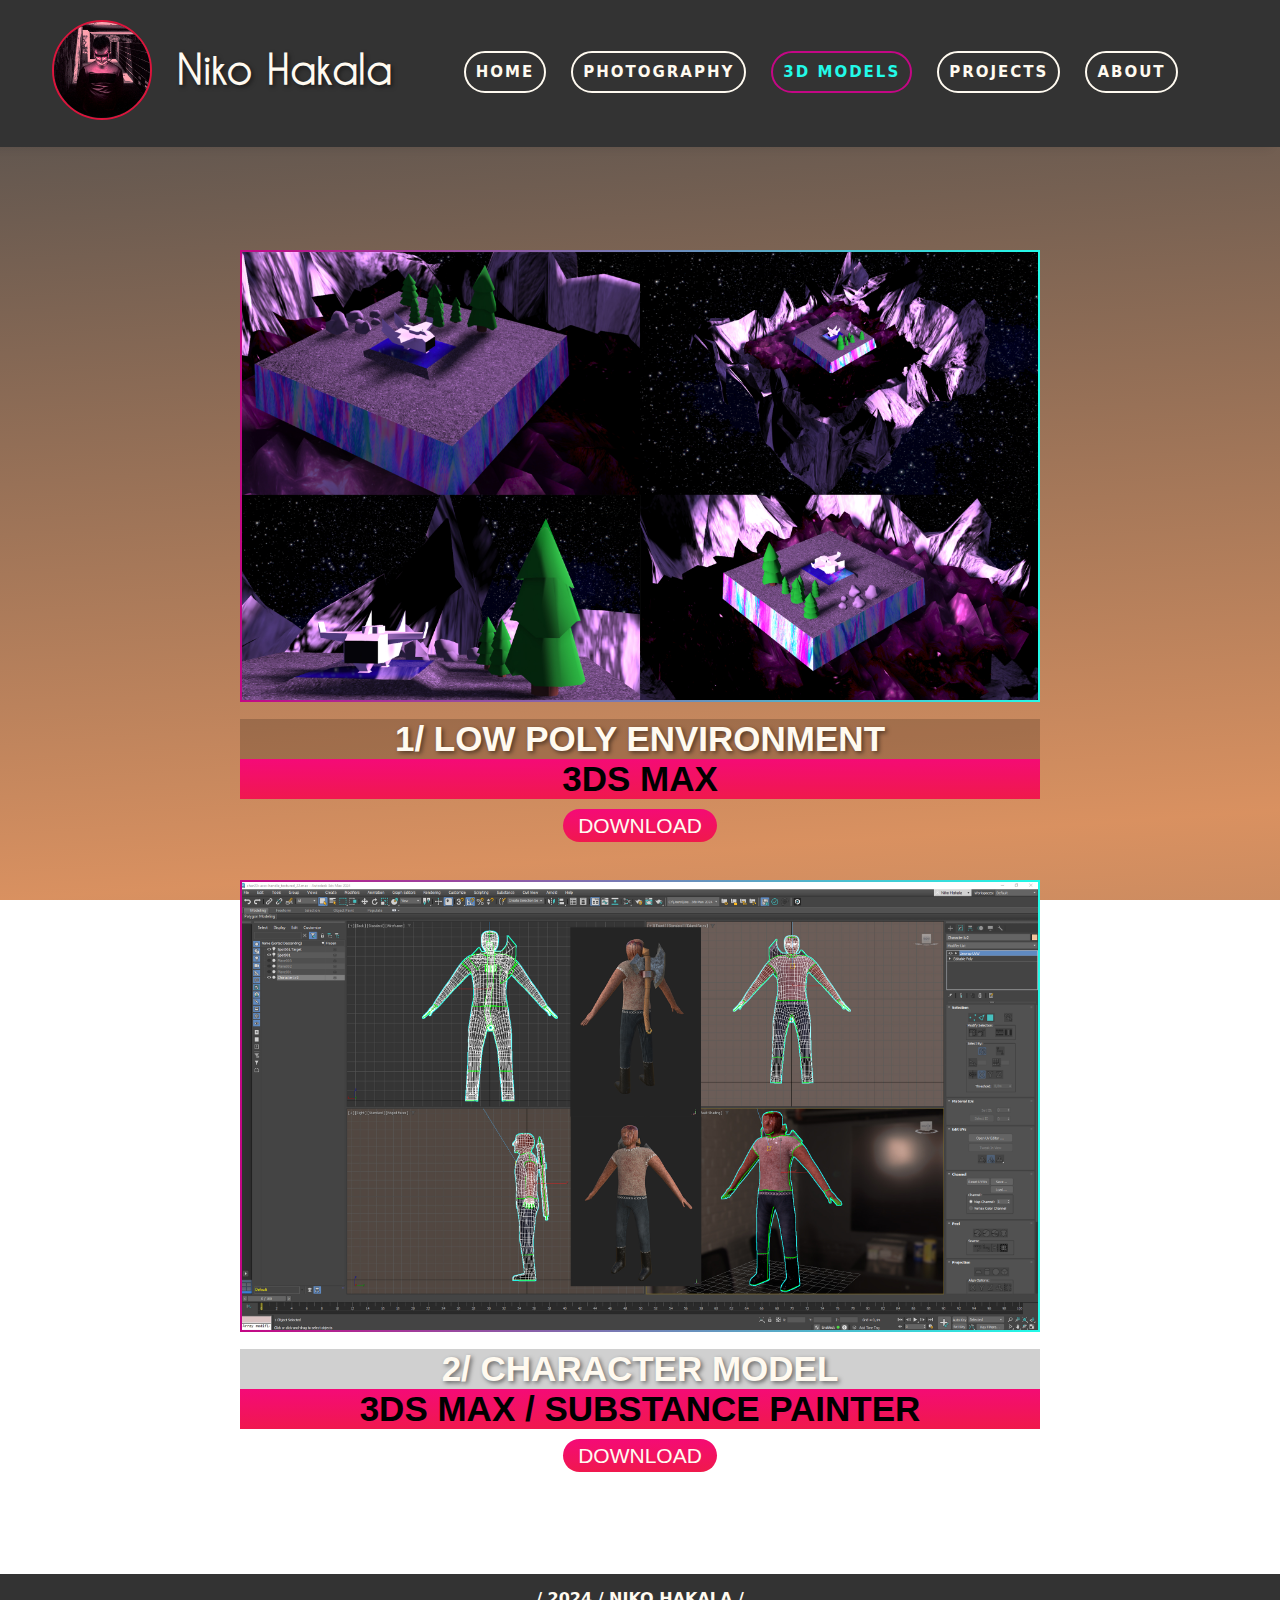
<file: 3d models/index.html>
<!DOCTYPE html>
<html lang="en">
  <head>

    <title>3DModels</title>
    <meta charset="utf-8">
    <meta name="description" content="3d models page">
    <meta name="author" content="Niko Hakala">
    <meta name="viewport" content="width=device-width, initial-scale=1.0">
    <meta name="keywords" content="HTML,CSS,Portfolio,Niko Hakala">
    <link rel="stylesheet" href="CSS/styles.css">

  </head>
    
  <body>

      <header>
        <nav>
          <div class="logo-text">
            <a href="#" onclick="openImage(this)">
              <img src="../img/logo.jpg" alt="avatar image" class="logo">
            </a>
              <p class="menutext2">Niko Hakala</p>
              <p class="menutext3">Niko H.</p>
          </div>
          <p class="menutext">Niko Hakala</p>
          <ul class="sidebar">
            <li onclick=hideSidebar()><a href="#"><svg xmlns="http://www.w3.org/2000/svg" 
              height="20" viewBox="0 -960 960 960" width="20">
              <path d="m256-200-56-56 224-224-224-224 56-56 224 224 224-224 56 56-224 224 224 224-56 56-224-224-224 224Z"fill="#23fae8"/>
            </svg></a></li>
            <li><a href="../index.html">HOME</a></li>
            <li><a href="../photography/index.html">PHOTOGRAPHY</a></li>
            <li><a href="#" class="active">3D MODELS</a></li>
            <li><a href="../projects/index.html">PROJECTS</a></li>
            <li><a href="../about/index.html">ABOUT</a></li>
            <div class="glitch-container">
              <img class="sidebaravatar" src="../img/logo.jpg" onclick="openImage(this)" alt="avatar image">
            </div>
          </ul>
          <ul>
            <li class="hideOnMobile"><a href="../index.html">HOME</a></li>
            <li class="hideOnMobile"><a href="../photography/index.html">PHOTOGRAPHY</a></li>
            <li class="hideOnMobile"><a href="#" class="active">3D MODELS</a></li>
            <li class="hideOnMobile"><a href="../projects/index.html">PROJECTS</a></li>
            <li class="hideOnMobile"><a href="../about/index.html">ABOUT</a></li>
            <li class="menubutton" onclick=showSidebar()><a href="#">
              <svg xmlns="http://www.w3.org/2000/svg" height="30" viewBox="0 -1200 960 960" width="30" class="move">
              <path d="M120-240v-80h720v80H120Zm0-200v-80h720v80H120Zm0-200v-80h720v80H120Z"fill="#23fae8"/></svg></a></li>
          </ul>
        </nav>
      </header>

    <div class="main">
      
      <div class="container1">
        <div class="item1">
          <img class="img" src="../img/3dmodelsimg/first 3ds max modeling test.jpg" onclick="openImage(this)" alt="low poly environment image"></img>
          <h1>1/ low poly environment</h1>
          <p class="teksti1">3ds max</p>
          <a class="download" href="#">DOWNLOAD</a>
        </div>
        
        <div class="item2">
          <img class="img" src="../img/3dmodelsimg/first 3ds max character.jpg" onclick="openImage(this)" alt="character model image"></img>
          <h1>2/ character model</h1>
          <p class="teksti1">3ds max / substance painter</p>
          <a class="download" href="#">DOWNLOAD</a>
        </div>
      </div>
      
    </div>

    <footer>
      <div class="footer-content">
        <p>/ 2024 / Niko Hakala /</p>
      </div>
    </footer>

    <script>
      
      function showSidebar() {
        const sidebar = document.querySelector('.sidebar');
        const menuButton = document.querySelector('.menubutton');
    
        sidebar.style.display = 'flex';
        setTimeout(() => {
          sidebar.classList.add('sidebar-visible');
        }, 50);
        menuButton.style.display = 'none';
      }
    
      function hideSidebar() {
        const sidebar = document.querySelector('.sidebar');
        const menuButton = document.querySelector('.menubutton');
    
        sidebar.classList.remove('sidebar-visible');
        setTimeout(() => {
          sidebar.style.display = 'none';
        }, 300);
    
        if (window.innerWidth <= 1150) {
          menuButton.style.display = 'block';
        }
      }
    
      function toggleMenuButton() {
        const sidebar = document.querySelector('.sidebar');
        const menuButton = document.querySelector('.menubutton');
    
        if (sidebar.classList.contains('sidebar-visible')) {
          hideSidebar();
        } else {
          showSidebar();
        }
      }
    
      function handleResize() {
        const menuButton = document.querySelector('.menubutton');
        const sidebar = document.querySelector('.sidebar');
    
        if (window.innerWidth > 1150 && sidebar.style.display === 'none') {
          menuButton.style.display = 'none';
        } else if (window.innerWidth <= 1150 && sidebar.style.display === 'none') {
          menuButton.style.display = 'block';
        }
    
        if (window.innerWidth > 1150 && sidebar.style.display === 'flex') {
          hideSidebar();
          menuButton.style.display = 'none';
        }
      }
    
      window.addEventListener('resize', handleResize);
      handleResize();

      function openImage(img) {
        img.classList.add('pop');
        setTimeout(function() {
          img.classList.remove('pop');
        }, 1000);
      }

    </script>
    
  </body>

</html>
</file>
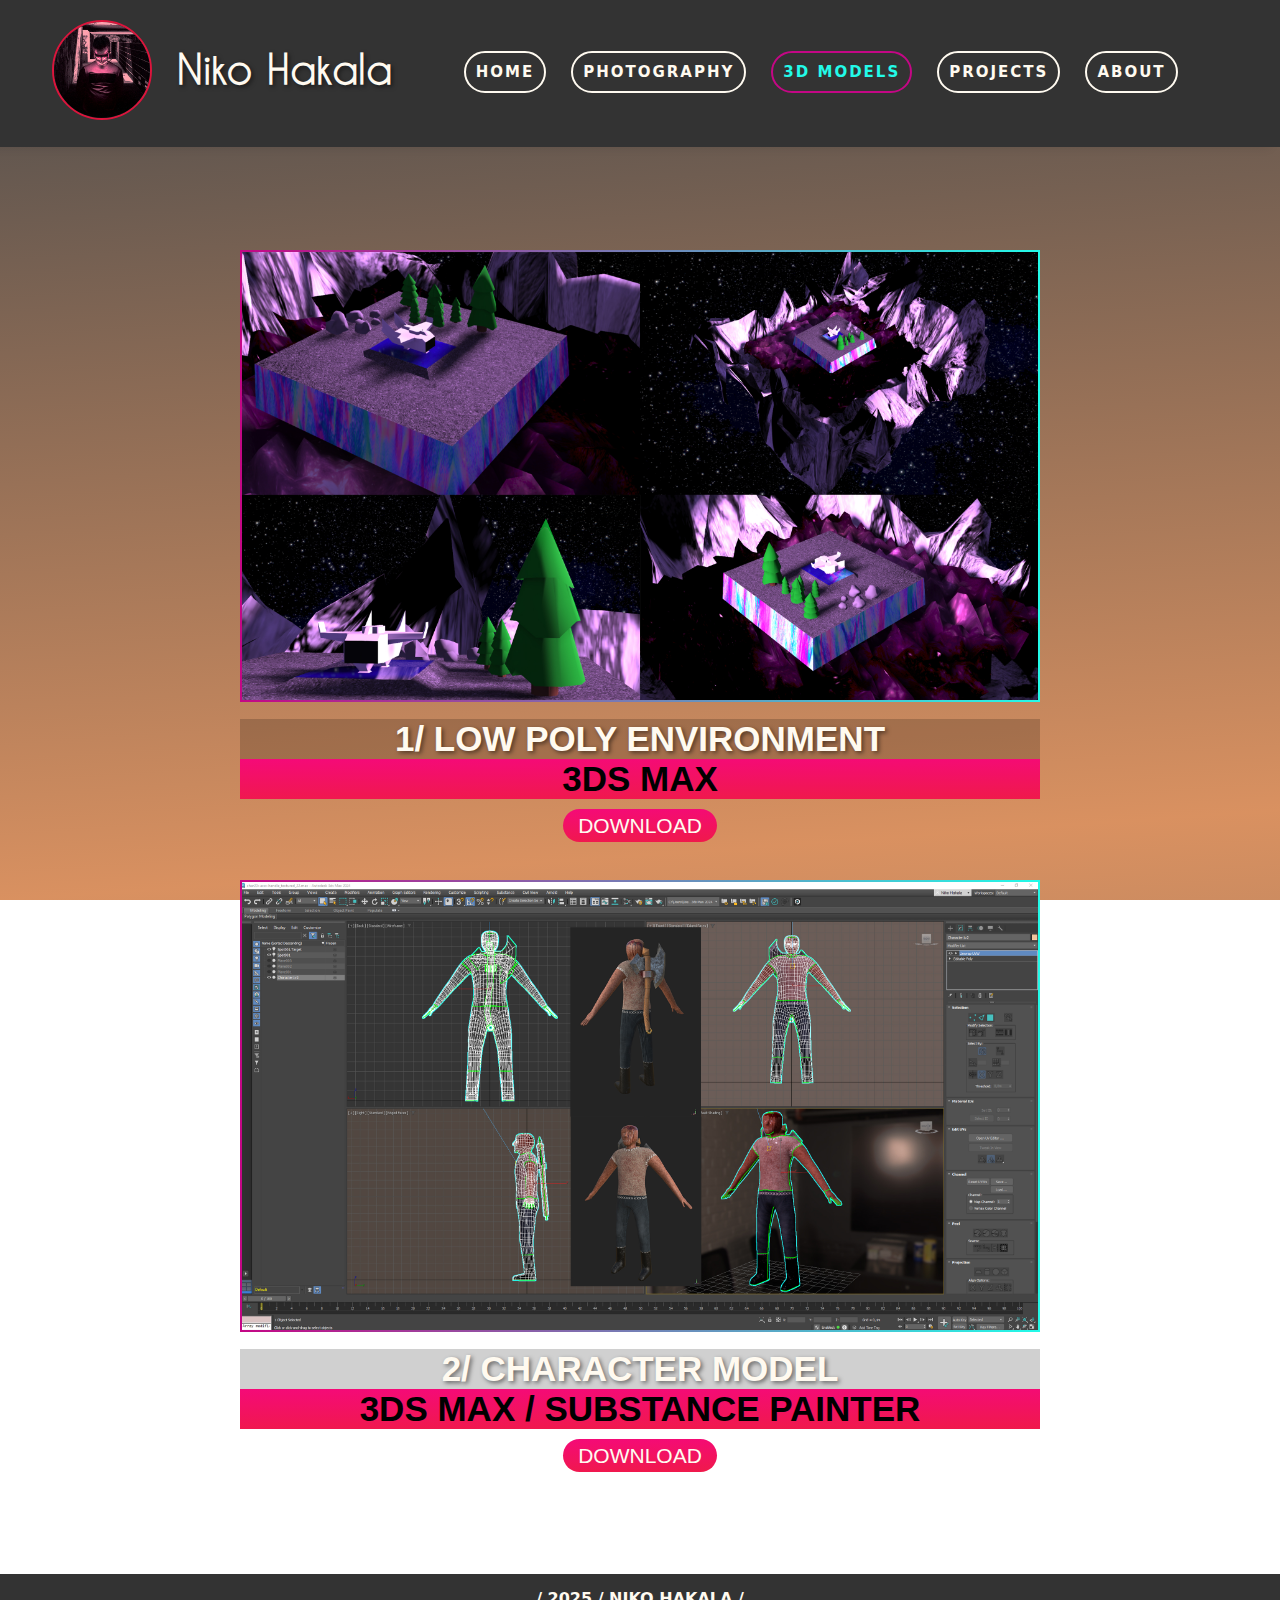
<file: 3dmodels/index.html>
<!DOCTYPE html>
<html lang="en">
  <head>

    <title>3DModels</title>
    <meta charset="utf-8">
    <meta name="description" content="3D Models Page">
    <meta name="author" content="Niko Hakala">
    <meta name="viewport" content="width=device-width, initial-scale=1.0">
    <meta name="keywords" content="HTML,CSS,Portfolio,Niko Hakala">
    <link rel="stylesheet" href="CSS/styles.css">

    <link rel="apple-touch-icon" sizes="180x180" href="../img/ico/apple-touch-icon.png">
    <link rel="icon" type="image/png" sizes="32x32" href="../img/ico/favicon-32x32.png">
    <link rel="icon" type="image/png" sizes="16x16" href="../img/ico/favicon-16x16.png">
    <link rel="manifest" href="../img/ico/site.webmanifest">

  </head>

  <body>

      <header>
        <nav>
          <div class="logo-text">
            <a href="#" onclick="openImage(this)">
              <img src="../img/logo.jpg" alt="avatar image" class="logo">
            </a>
              <p class="menutext2">Niko Hakala</p>
              <p class="menutext3">Niko H.</p>
          </div>
          <p class="menutext">Niko Hakala</p>
          <ul class="sidebar">
            <li onclick=hideSidebar()><a href="#"><svg xmlns="http://www.w3.org/2000/svg" 
              height="20" viewBox="0 -960 960 960" width="20">
              <path d="m256-200-56-56 224-224-224-224 56-56 224 224 224-224 56 56-224 224 224 224-56 56-224-224-224 224Z"fill="#23fae8"/>
            </svg></a></li>
            <li><a href="../index.html">HOME</a></li>
            <li><a href="../photography/index.html">PHOTOGRAPHY</a></li>
            <li><a href="#" class="active">3D MODELS</a></li>
            <li><a href="../projects/index.html">PROJECTS</a></li>
            <li><a href="../about/index.html">ABOUT</a></li>
            <div class="glitch-container">
              <img class="sidebaravatar" src="../img/logo.jpg" onclick="openImage(this)" alt="avatar image">
            </div>
          </ul>
          <ul>
            <li class="hideOnMobile"><a href="../index.html">HOME</a></li>
            <li class="hideOnMobile"><a href="../photography/index.html">PHOTOGRAPHY</a></li>
            <li class="hideOnMobile"><a href="#" class="active">3D MODELS</a></li>
            <li class="hideOnMobile"><a href="../projects/index.html">PROJECTS</a></li>
            <li class="hideOnMobile"><a href="../about/index.html">ABOUT</a></li>
            <li class="menubutton" onclick=showSidebar()><a href="#">
              <svg xmlns="http://www.w3.org/2000/svg" height="30" viewBox="0 -1200 960 960" width="30" class="move">
              <path d="M120-240v-80h720v80H120Zm0-200v-80h720v80H120Zm0-200v-80h720v80H120Z"fill="#23fae8"/></svg></a></li>
          </ul>
        </nav>
      </header>

    <div class="main">
      
      <div class="container1">
        <div class="item1">
          <img class="img" src="../img/3dmodelsimg/first 3ds max modeling test.jpg" alt="low poly environment image"></img>
          <h1>1/ low poly environment</h1>
          <p class="teksti1">3ds max</p>
          <a class="download" href="#">DOWNLOAD</a>
        </div>
        
        <div class="item2">
          <img class="img" src="../img/3dmodelsimg/first 3ds max character.jpg" alt="character model image"></img>
          <h1>2/ character model</h1>
          <p class="teksti1">3ds max / substance painter</p>
          <a class="download" href="#">DOWNLOAD</a>
        </div>
      </div>
      
    </div>

    <footer>
      <div class="footer-content">
        <p>/ 2025 / Niko Hakala /</p>
      </div>
    </footer>

    <script>
      
      function showSidebar() {
        const sidebar = document.querySelector('.sidebar');
        const menuButton = document.querySelector('.menubutton');
    
        sidebar.style.display = 'flex';
        setTimeout(() => {
          sidebar.classList.add('sidebar-visible');
        }, 50);
        menuButton.style.display = 'none';
      }
    
      function hideSidebar() {
        const sidebar = document.querySelector('.sidebar');
        const menuButton = document.querySelector('.menubutton');
    
        sidebar.classList.remove('sidebar-visible');
        setTimeout(() => {
          sidebar.style.display = 'none';
        }, 300);
    
        if (window.innerWidth <= 1150) {
          menuButton.style.display = 'block';
        }
      }
    
      function toggleMenuButton() {
        const sidebar = document.querySelector('.sidebar');
        const menuButton = document.querySelector('.menubutton');
    
        if (sidebar.classList.contains('sidebar-visible')) {
          hideSidebar();
        } else {
          showSidebar();
        }
      }
    
      function handleResize() {
        const menuButton = document.querySelector('.menubutton');
        const sidebar = document.querySelector('.sidebar');
    
        if (window.innerWidth > 1150 && sidebar.style.display === 'none') {
          menuButton.style.display = 'none';
        } else if (window.innerWidth <= 1150 && sidebar.style.display === 'none') {
          menuButton.style.display = 'block';
        }
    
        if (window.innerWidth > 1150 && sidebar.style.display === 'flex') {
          hideSidebar();
          menuButton.style.display = 'none';
        }
      }
    
      window.addEventListener('resize', handleResize);
      handleResize();

      function openImage(img) {
        img.classList.add('pop');
        setTimeout(function() {
          img.classList.remove('pop');
        }, 1000);
      }

      if (location.pathname.endsWith('index.html')) {
      var newPath = location.pathname.replace('index.html', '');
      window.history.replaceState({}, document.title, newPath);
      }

    </script>
    
  </body>

</html>
</file>
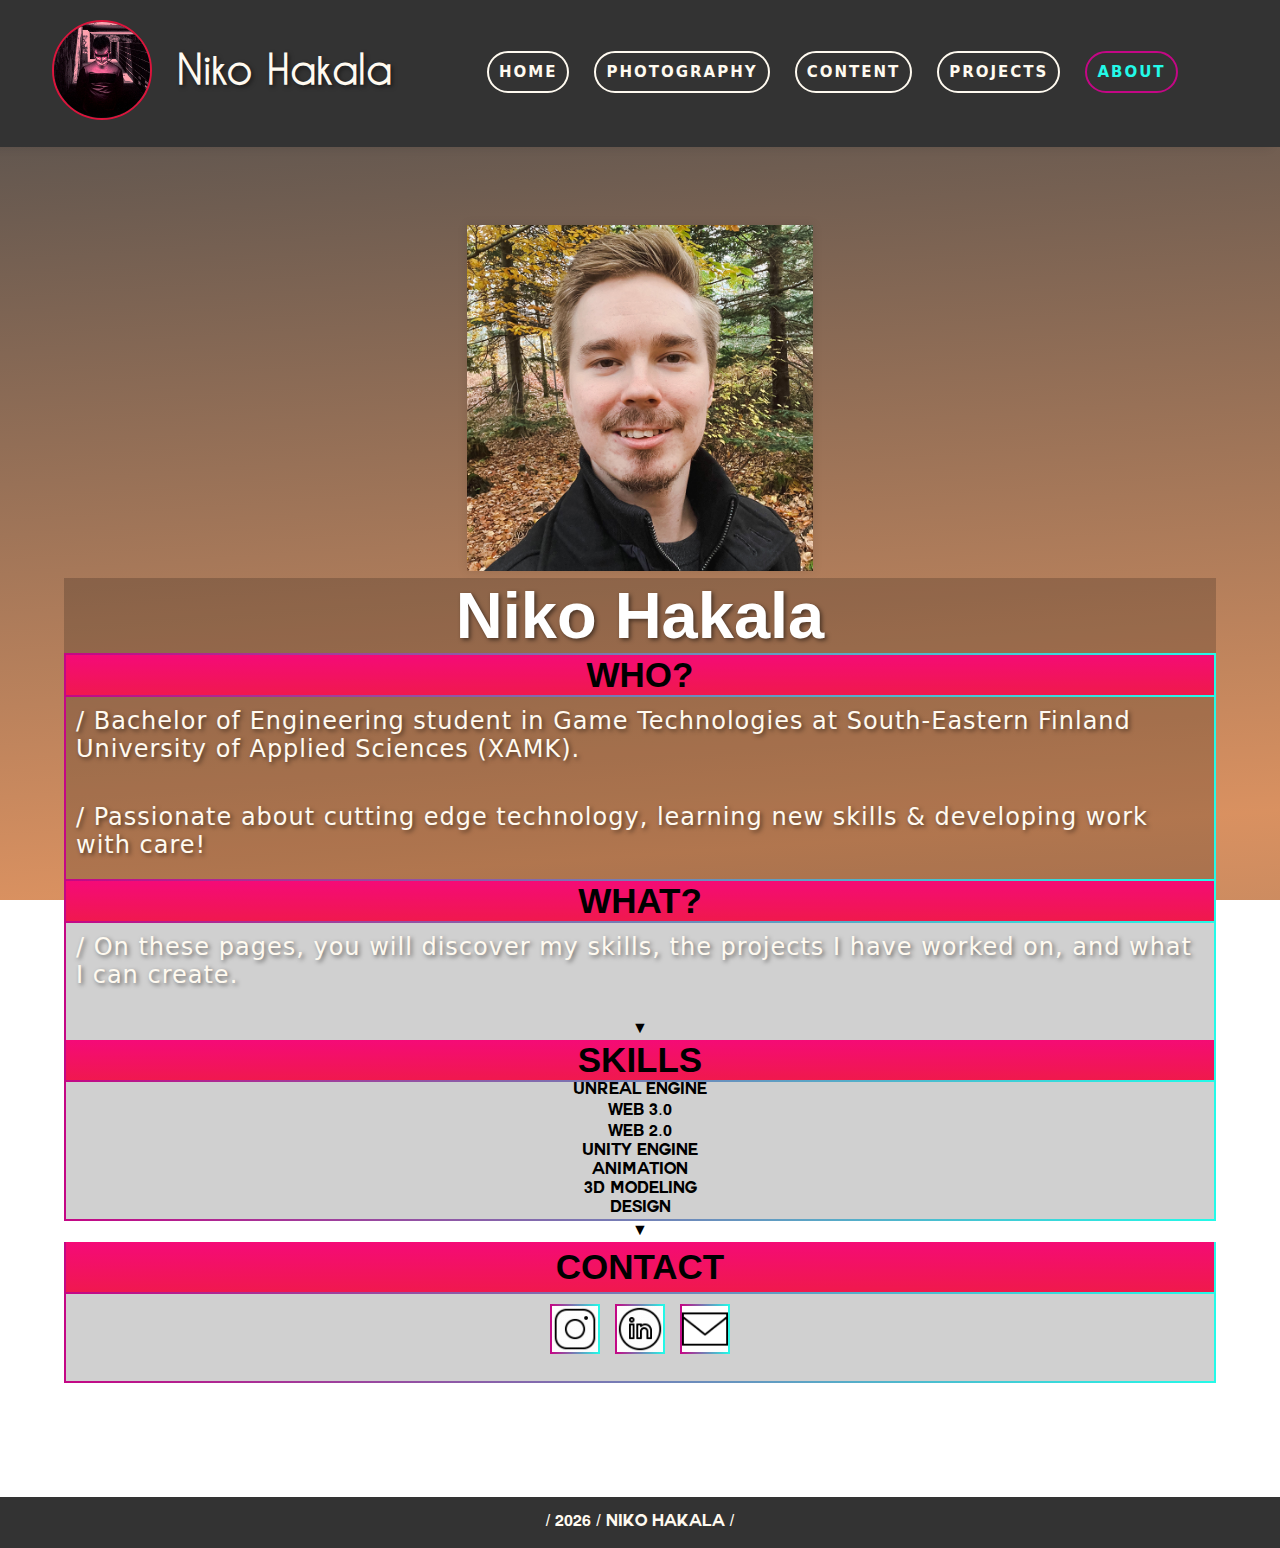
<file: about/index.html>
<!DOCTYPE html>
<html lang="en">
  <head>
    <title>About</title>
    <meta charset="utf-8">
    <meta name="description" content="About Page">
    <meta name="author" content="Niko Hakala">
    <meta name="viewport" content="width=device-width, initial-scale=1.0">
    <meta name="keywords" content="HTML,CSS,Portfolio,Niko Hakala">
    <link rel="stylesheet" href="CSS/styles.css">

    <link rel="apple-touch-icon" sizes="180x180" href="../img/ico/apple-touch-icon.png">
    <link rel="icon" type="image/png" sizes="32x32" href="../img/ico/favicon-32x32.png">
    <link rel="icon" type="image/png" sizes="16x16" href="../img/ico/favicon-16x16.png">
    <link rel="manifest" href="../img/ico/site.webmanifest">
  </head>

  <body>
    <header>
      <nav>
        <div class="logo-text">
          <a href="#" onclick="openImage(this)">
            <img src="../img/logo.jpg" alt="avatar image" class="logo">
          </a>
          <p class="menutext2">Niko Hakala</p>
          <p class="menutext3">Niko H.</p>
        </div>
        <p class="menutext">Niko Hakala</p>
        <ul class="sidebar">
          <li onclick=hideSidebar()>
            <a href="#">
              <svg xmlns="http://www.w3.org/2000/svg" height="20" viewBox="0 -960 960 960" width="20">
                <path d="m256-200-56-56 224-224-224-224 56-56 224 224 224-224 56 56-224 224 224 224-56 56-224-224-224 224Z" fill="#23fae8" />
              </svg>
            </a>
          </li>
          <li><a href="../index.html">HOME</a></li>
          <li><a href="../photography/index.html">PHOTOGRAPHY</a></li>
          <li><a href="../content/index.html">CONTENT</a></li>
          <li><a href="../projects/index.html">PROJECTS</a></li>
          <li><a href="#" class="active">ABOUT</a></li>
          <div class="glitch-container">
            <img class="sidebaravatar" src="../img/logo.jpg" onclick="openImage(this)" alt="avatar image">
          </div>
        </ul>
        <ul>
          <li class="hideOnMobile"><a href="../index.html">HOME</a></li>
          <li class="hideOnMobile"><a href="../photography/index.html">PHOTOGRAPHY</a></li>
          <li class="hideOnMobile"><a href="../content/index.html">CONTENT</a></li>
          <li class="hideOnMobile"><a href="../projects/index.html">PROJECTS</a></li>
          <li class="hideOnMobile"><a href="#" class="active">ABOUT</a></li>
          <li class="menubutton" onclick=showSidebar()>
            <a href="#">
              <svg xmlns="http://www.w3.org/2000/svg" height="30" viewBox="0 -1200 960 960" width="30" class="move">
                <path d="M120-240v-80h720v80H120Zm0-200v-80h720v80H120Zm0-200v-80h720v80H120Z" fill="#23fae8" />
              </svg>
            </a>
          </li>
        </ul>
      </nav>
    </header>

    <div class="main">
      <div class="container1">
        <img class="profilepic" id="norightclick" src="../img/xmprfl.jpg" alt="profile image">
        <h2>Niko Hakala</h2>
        <!--<h3>XXX-XXX-XXX</h3>-->
        <div class="tekstialue">
          <div class="whowhat">
            <h1>Who?</h1>
            <p class="osio1">
              / Bachelor of Engineering student in Game Technologies at South-Eastern Finland University of Applied Sciences (XAMK).
            </p>
            <p class="osio2">
              / Passionate about cutting edge technology, learning new skills & developing work with care!
            </p>
            <h1 class="what">What?</h1>
            <p class="osio3">
              / On these pages, you will discover my skills, the projects I have worked on, and what I can create.
            </p>

          </div>

            <div class="down-wrapper2">
              <span class="DOWN-STACKED2">
                <span class="v1">▼</span><br>
              </span>
            </div>

          <div class="skills-container" id="skillsContainer">
            <div class="skillstitle">
              <h1 class="skills" id="skills">Skills</h1>
            </div>
            <div class="skillbararea">
              <div class="skill">
                <div class="skill-name">UNREAL ENGINE</div>
                <div class="skill-bar" style="--percent: 90%;"></div>
              </div>
              <div class="skill">
                <div class="skill-name">WEB 3.0</div>
                <div class="skill-bar" style="--percent: 65%;"></div>
              </div>
              <div class="skill">
                <div class="skill-name">WEB 2.0</div>
                <div class="skill-bar" style="--percent: 65%;"></div>
              </div>
              <div class="skill">
                <div class="skill-name">UNITY ENGINE</div>
                <div class="skill-bar" style="--percent: 70%;"></div>
              </div>
              <div class="skill">
                <div class="skill-name">ANIMATION</div>
                <div class="skill-bar" style="--percent: 65%;"></div>
              </div>
              <div class="skill">
                <div class="skill-name">3D MODELING</div>
                <div class="skill-bar" style="--percent: 55%;"></div>
              </div>
              <div class="skill">
                <div class="skill-name">DESIGN</div>
                <div class="skill-bar" style="--percent: 70%;" id="skillbottom"></div>
              </div>
              <div class="skill">
                <div class="skill-name-end"></div>
              </div>
            </div>
          </div>
        </div>

        <div class="down-wrapper2">
              <span class="DOWN-STACKED2">
                <span class="v1">▼</span><br>
              </span>
        </div>

        <div class="contact2">
          <div class="contact">
            <a class="contactlink">Contact</a>
          </div>

          <div class="contact-info">
            <a href="https://www.instagram.com/nnikozz/">
              <img class="lilogo" src="../img/icons8-instagram.gif" alt="instagram">
            </a>
            <a href="https://www.linkedin.com/in/nnikozz/">
              <img class="lilogo" src="../img/icons8-linkedin-logo.gif" alt="linkedin">
            </a>
            <a href="mailto:fniha015@edu.xamk.fi">
              <img class="lilogo" src="../img/icons8-email.gif" alt="email">
            </a>
          </div>
        </div>
      </div>
    </div>

    <footer class="site-footer">
      <span class="footer-text">/ 2026 / Niko Hakala /</span>
    </footer>

    <script>
      
      function showSidebar() {
        const sidebar = document.querySelector('.sidebar');
        const menuButton = document.querySelector('.menubutton');
    
        sidebar.style.display = 'flex';
        setTimeout(() => {
          sidebar.classList.add('sidebar-visible');
        }, 50);
        menuButton.style.display = 'none';
      }
    
      function hideSidebar() {
        const sidebar = document.querySelector('.sidebar');
        const menuButton = document.querySelector('.menubutton');
    
        sidebar.classList.remove('sidebar-visible');
        setTimeout(() => {
          sidebar.style.display = 'none';
        }, 300);
    
        if (window.innerWidth <= 1150) {
          menuButton.style.display = 'block';
        }
      }
    
      function toggleMenuButton() {
        const sidebar = document.querySelector('.sidebar');
        const menuButton = document.querySelector('.menubutton');
    
        if (sidebar.classList.contains('sidebar-visible')) {
          hideSidebar();
        } else {
          showSidebar();
        }
      }
    
      function handleResize() {
        const menuButton = document.querySelector('.menubutton');
        const sidebar = document.querySelector('.sidebar');
    
        if (window.innerWidth > 1150 && sidebar.style.display === 'none') {
          menuButton.style.display = 'none';
        } else if (window.innerWidth <= 1150 && sidebar.style.display === 'none') {
          menuButton.style.display = 'block';
        }
    
        if (window.innerWidth > 1150 && sidebar.style.display === 'flex') {
          hideSidebar();
          menuButton.style.display = 'none';
        }
      }
    
      window.addEventListener('resize', handleResize);
      handleResize();

      if (location.pathname.endsWith('index.html')) {
      var newPath = location.pathname.replace('index.html', '');
      window.history.replaceState({}, document.title, newPath);
      }

      function openImage(img) {
        img.classList.add('pop');
        setTimeout(function() {
          img.classList.remove('pop');
        }, 1000);
      }

      document.getElementById('norightclick').oncontextmenu = function(e) {
      e.preventDefault();
      };

    </script>

  </body>

</html>
</file>
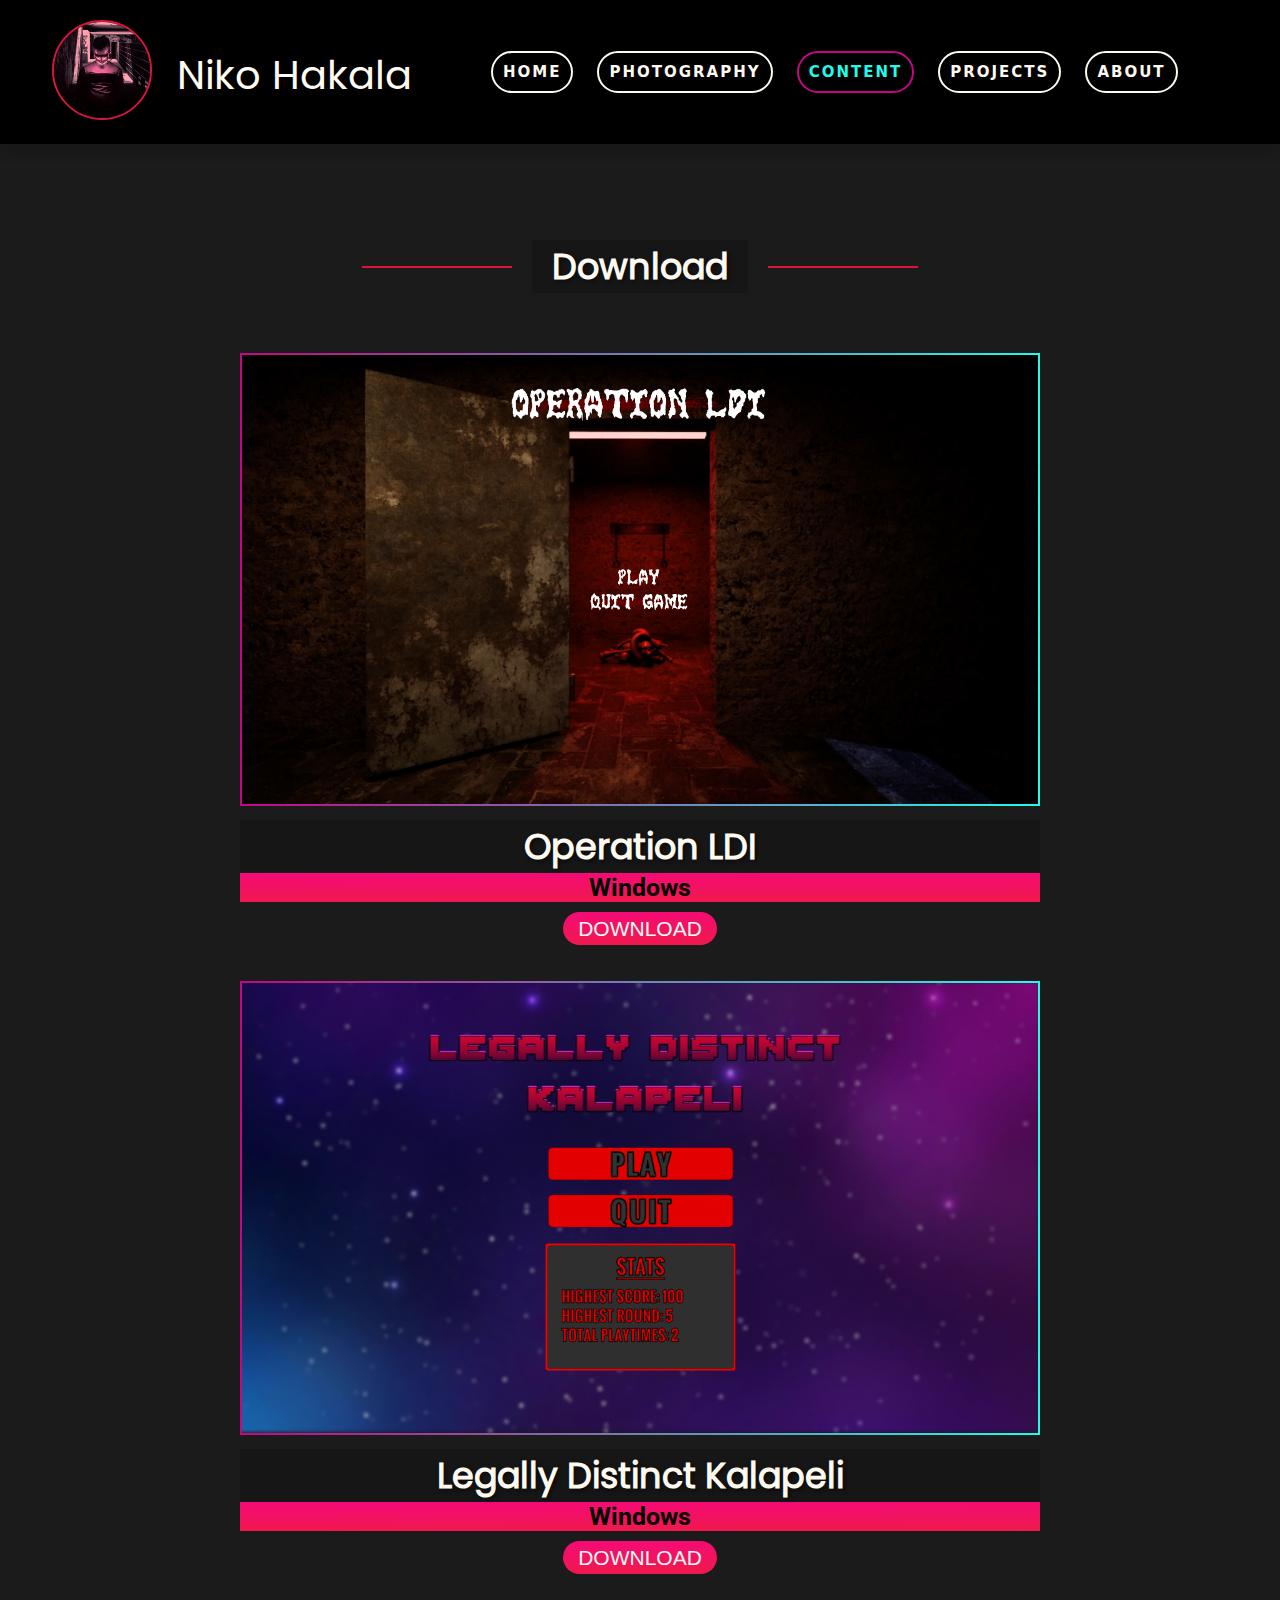
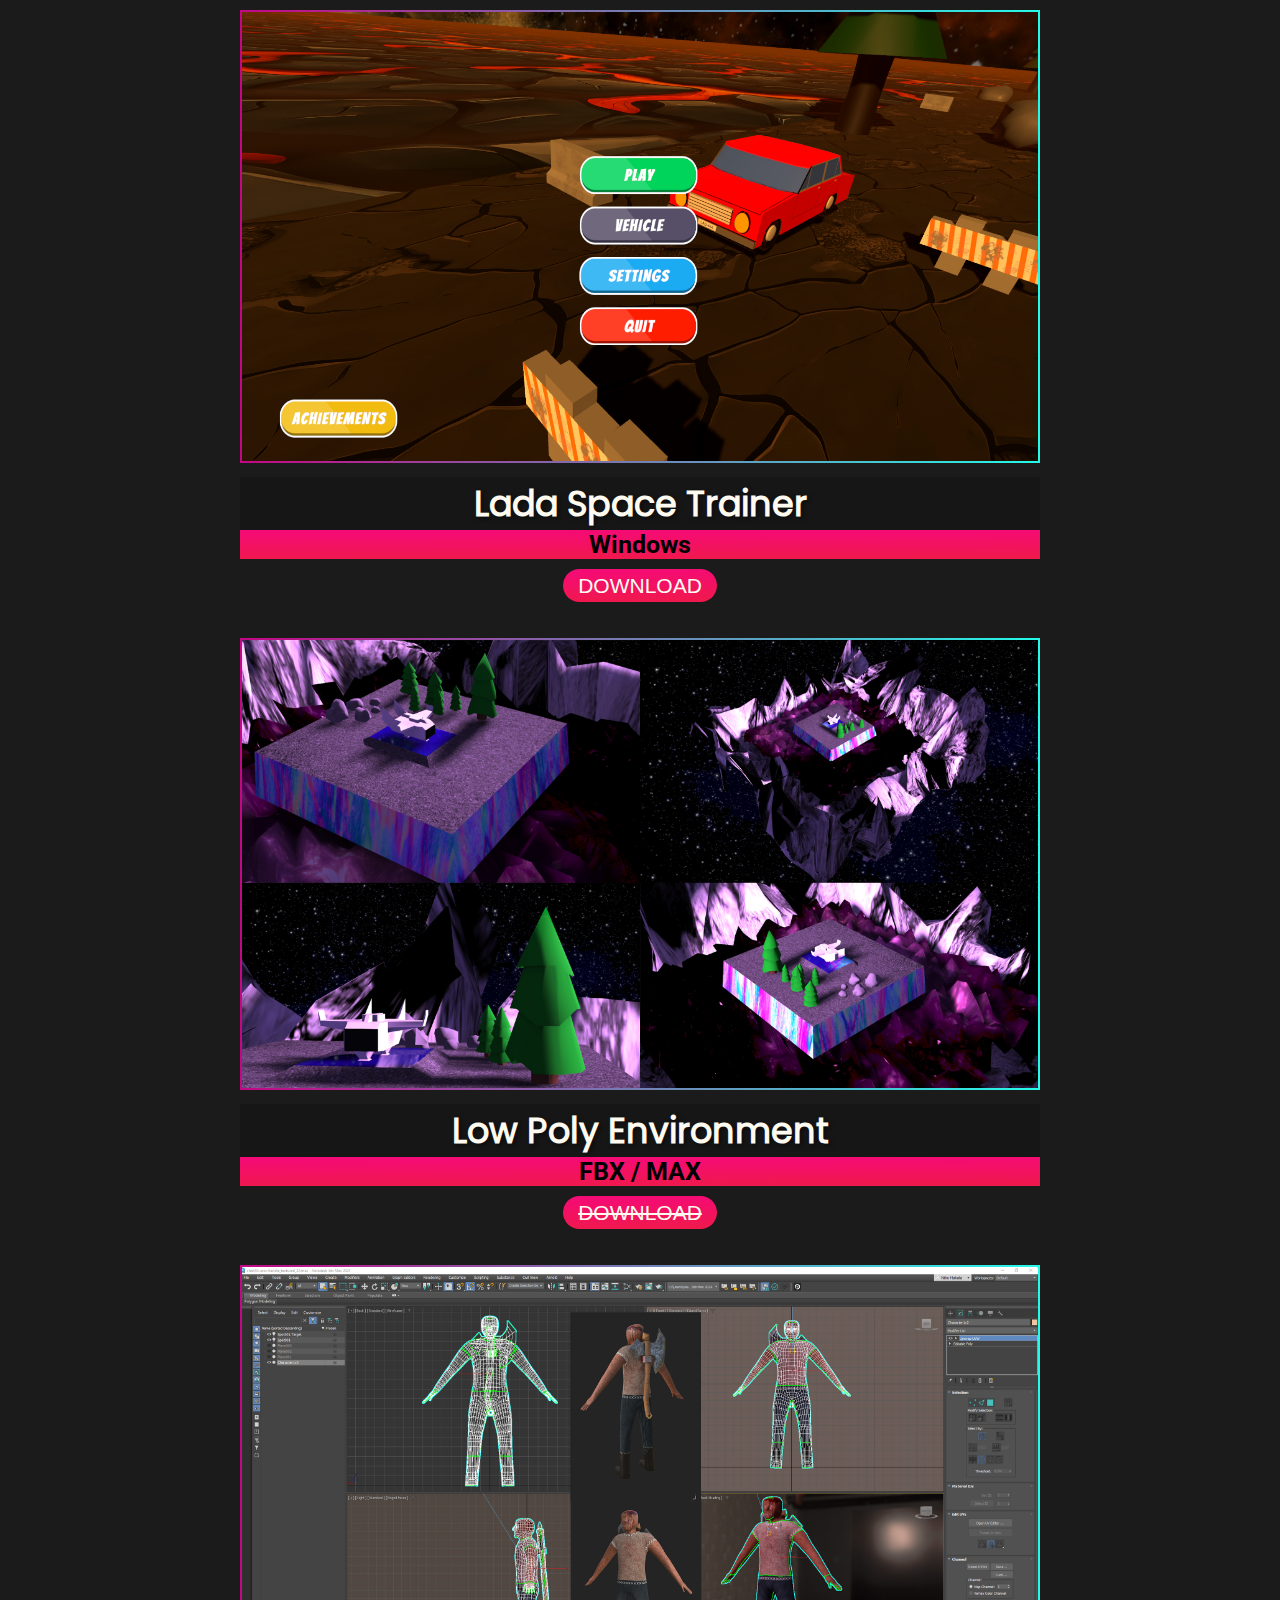
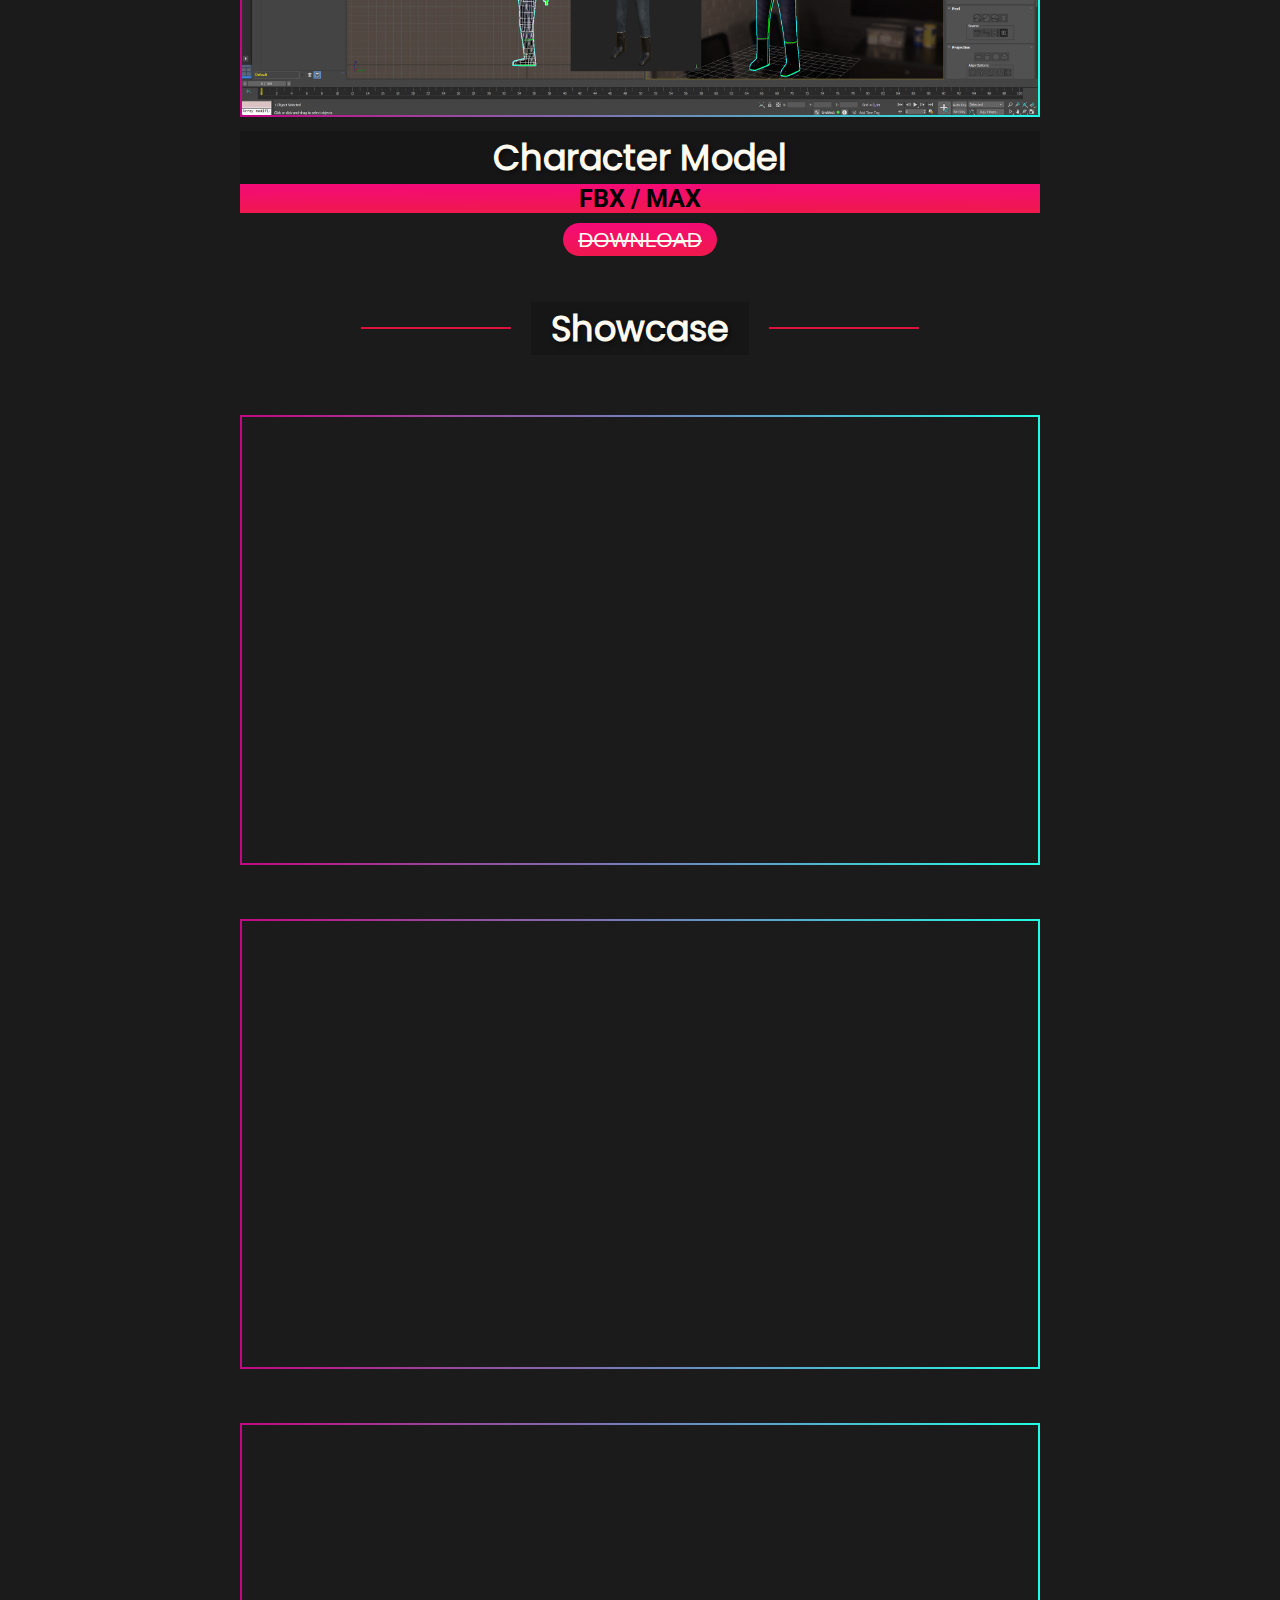
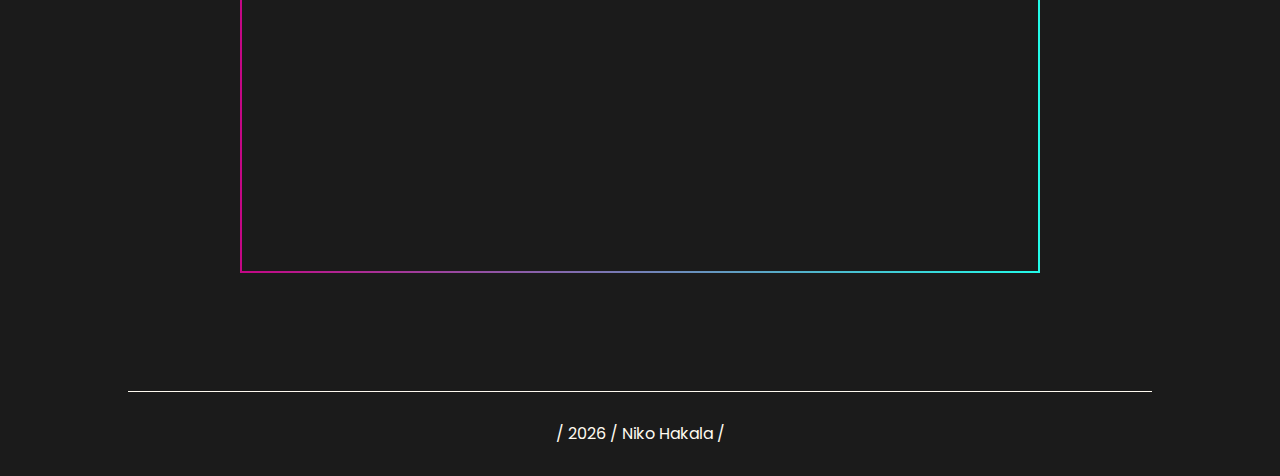
<file: content/index.html>
<!DOCTYPE html>
<html lang="en">
  <head>

    <title>Content</title>
    <meta charset="utf-8">
    <meta name="description" content="Content Page">
    <meta name="author" content="Niko Hakala">
    <meta name="viewport" content="width=device-width, initial-scale=1.0">
    <meta name="keywords" content="HTML,CSS,Portfolio,Niko Hakala">
    <link rel="stylesheet" href="CSS/styles.css">

    <link rel="apple-touch-icon" sizes="180x180" href="../img/ico/apple-touch-icon.png">
    <link rel="icon" type="image/png" sizes="32x32" href="../img/ico/favicon-32x32.png">
    <link rel="icon" type="image/png" sizes="16x16" href="../img/ico/favicon-16x16.png">
    <link rel="manifest" href="../img/ico/site.webmanifest">

  </head>

  <body>

      <header>
        <nav>
          <div class="logo-text">
            <a href="#" onclick="openImage(this)">
              <img src="../img/logo.jpg" alt="avatar image" class="logo">
            </a>
              <p class="menutext2">Niko Hakala</p>
              <p class="menutext3">Niko H.</p>
          </div>
          <p class="menutext">Niko Hakala</p>
          <ul class="sidebar">
            <li onclick=hideSidebar()><a href="#"><svg xmlns="http://www.w3.org/2000/svg" 
              height="20" viewBox="0 -960 960 960" width="20">
              <path d="m256-200-56-56 224-224-224-224 56-56 224 224 224-224 56 56-224 224 224 224-56 56-224-224-224 224Z"fill="#23fae8"/>
            </svg></a></li>
            <li><a href="../index.html">HOME</a></li>
            <li><a href="../photography/index.html">PHOTOGRAPHY</a></li>
            <li><a href="#" class="active">CONTENT</a></li>
            <li><a href="../projects/index.html">PROJECTS</a></li>
            <li><a href="../about/index.html">ABOUT</a></li>
            <div class="glitch-container">
              <img class="sidebaravatar" src="../img/logo.jpg" onclick="openImage(this)" alt="avatar image">
            </div>
          </ul>
          <ul>
            <li class="hideOnMobile"><a href="../index.html">HOME</a></li>
            <li class="hideOnMobile"><a href="../photography/index.html">PHOTOGRAPHY</a></li>
            <li class="hideOnMobile"><a href="#" class="active">CONTENT</a></li>
            <li class="hideOnMobile"><a href="../projects/index.html">PROJECTS</a></li>
            <li class="hideOnMobile"><a href="../about/index.html">ABOUT</a></li>
            <li class="menubutton" onclick=showSidebar()><a href="#">
              <svg xmlns="http://www.w3.org/2000/svg" height="30" viewBox="0 -1200 960 960" width="30" class="move">
              <path d="M120-240v-80h720v80H120Zm0-200v-80h720v80H120Zm0-200v-80h720v80H120Z"fill="#23fae8"/></svg></a></li>
          </ul>
        </nav>
      </header>

    <div class="main">
      
      <div class="container1">

        <div class="title">

          <h2>Download</h2>
  
        </div>

        <div class="item1">
          <img class="img" src="../img/contentimages/operationldi.png" alt="operation ldi image"></img>
          <h1>Operation LDI</h1>
          <p class="teksti1">Windows</p>
          <a class="download1" href="https://nnikozz.itch.io/operation-ldi">DOWNLOAD</a>
        </div>
        <div class="item1">
          <img class="img" src="../img/contentimages/kalapeliimg2.png" alt="legally distinct kalapeli image"></img>
          <h1>Legally Distinct Kalapeli</h1>
          <p class="teksti1">Windows</p>
          <a class="download1" href="https://nnikozz.itch.io/legally-distinct-kalapeli">DOWNLOAD</a>
        </div>
        <div class="item1">
          <img class="img" src="../img/contentimages/ladaspacetrainer.png" alt="lada space trainer image"></img>
          <h1>Lada Space Trainer</h1>
          <p class="teksti1">Windows</p>
          <a class="download1" href="https://nnikozz.itch.io/ladaspacetrainer">DOWNLOAD</a>
        </div>
        <div class="item1">
          <img class="img" src="../img/contentimages/lowpolyenvironment.jpg" alt="low poly environment image"></img>
          <h1>Low Poly Environment</h1>
          <p class="teksti1">FBX / MAX</p>
          <a class="download" href="#">DOWNLOAD</a>
        </div>
        
        <div class="item2">
          <img class="img" src="../img/contentimages/3dsmaxcharactermodel.jpg" alt="character model image"></img>
          <h1>Character Model</h1>
          <p class="teksti1">FBX / MAX</p>
          <a class="download" href="#">DOWNLOAD</a>
        </div>

        <div class="title2">

          <h2>Showcase</h2>
  
        </div>

        <div class="item1">
          <iframe class="video" src="https://www.youtube.com/embed/wjqsduXVO5E?si=k4M1mbnfs5q_1laY" title="YouTube video player" frameborder="0" allow="accelerometer; autoplay; clipboard-write; encrypted-media; gyroscope; picture-in-picture; web-share" referrerpolicy="strict-origin-when-cross-origin" allowfullscreen></iframe>
        </div>

        <div class="image2">
          <iframe class="video" src="https://www.youtube.com/embed/Z2DEGB6W51A?si=fpB8x2RPSLX5K7LA" title="YouTube video player" frameborder="0" allow="accelerometer; autoplay; clipboard-write; encrypted-media; gyroscope; picture-in-picture; web-share" referrerpolicy="strict-origin-when-cross-origin" allowfullscreen></iframe>
        </div>

        <div class="image3">
          <iframe class="video" src="https://www.youtube.com/embed/pheOeEINGj0?si=uElT4KnT9wW7N-RV" title="YouTube video player" frameborder="0" allow="accelerometer; autoplay; clipboard-write; encrypted-media; gyroscope; picture-in-picture; web-share" referrerpolicy="strict-origin-when-cross-origin" allowfullscreen></iframe>
        </div>

      </div>
      
    </div>

    <footer class="site-footer">
      <span class="footer-text">/ 2026 / Niko Hakala /</span>
    </footer>

    <script>
      
      function showSidebar() {
        const sidebar = document.querySelector('.sidebar');
        const menuButton = document.querySelector('.menubutton');
    
        sidebar.style.display = 'flex';
        setTimeout(() => {
          sidebar.classList.add('sidebar-visible');
        }, 50);
        menuButton.style.display = 'none';
      }
    
      function hideSidebar() {
        const sidebar = document.querySelector('.sidebar');
        const menuButton = document.querySelector('.menubutton');
    
        sidebar.classList.remove('sidebar-visible');
        setTimeout(() => {
          sidebar.style.display = 'none';
        }, 300);
    
        if (window.innerWidth <= 1150) {
          menuButton.style.display = 'block';
        }
      }
    
      function toggleMenuButton() {
        const sidebar = document.querySelector('.sidebar');
        const menuButton = document.querySelector('.menubutton');
    
        if (sidebar.classList.contains('sidebar-visible')) {
          hideSidebar();
        } else {
          showSidebar();
        }
      }
    
      function handleResize() {
        const menuButton = document.querySelector('.menubutton');
        const sidebar = document.querySelector('.sidebar');
    
        if (window.innerWidth > 1150 && sidebar.style.display === 'none') {
          menuButton.style.display = 'none';
        } else if (window.innerWidth <= 1150 && sidebar.style.display === 'none') {
          menuButton.style.display = 'block';
        }
    
        if (window.innerWidth > 1150 && sidebar.style.display === 'flex') {
          hideSidebar();
          menuButton.style.display = 'none';
        }
      }
    
      window.addEventListener('resize', handleResize);
      handleResize();

      function openImage(img) {
        img.classList.add('pop');
        setTimeout(function() {
          img.classList.remove('pop');
        }, 1000);
      }

      if (location.pathname.endsWith('index.html')) {
      var newPath = location.pathname.replace('index.html', '');
      window.history.replaceState({}, document.title, newPath);
      }

    </script>
    
  </body>

</html>
</file>
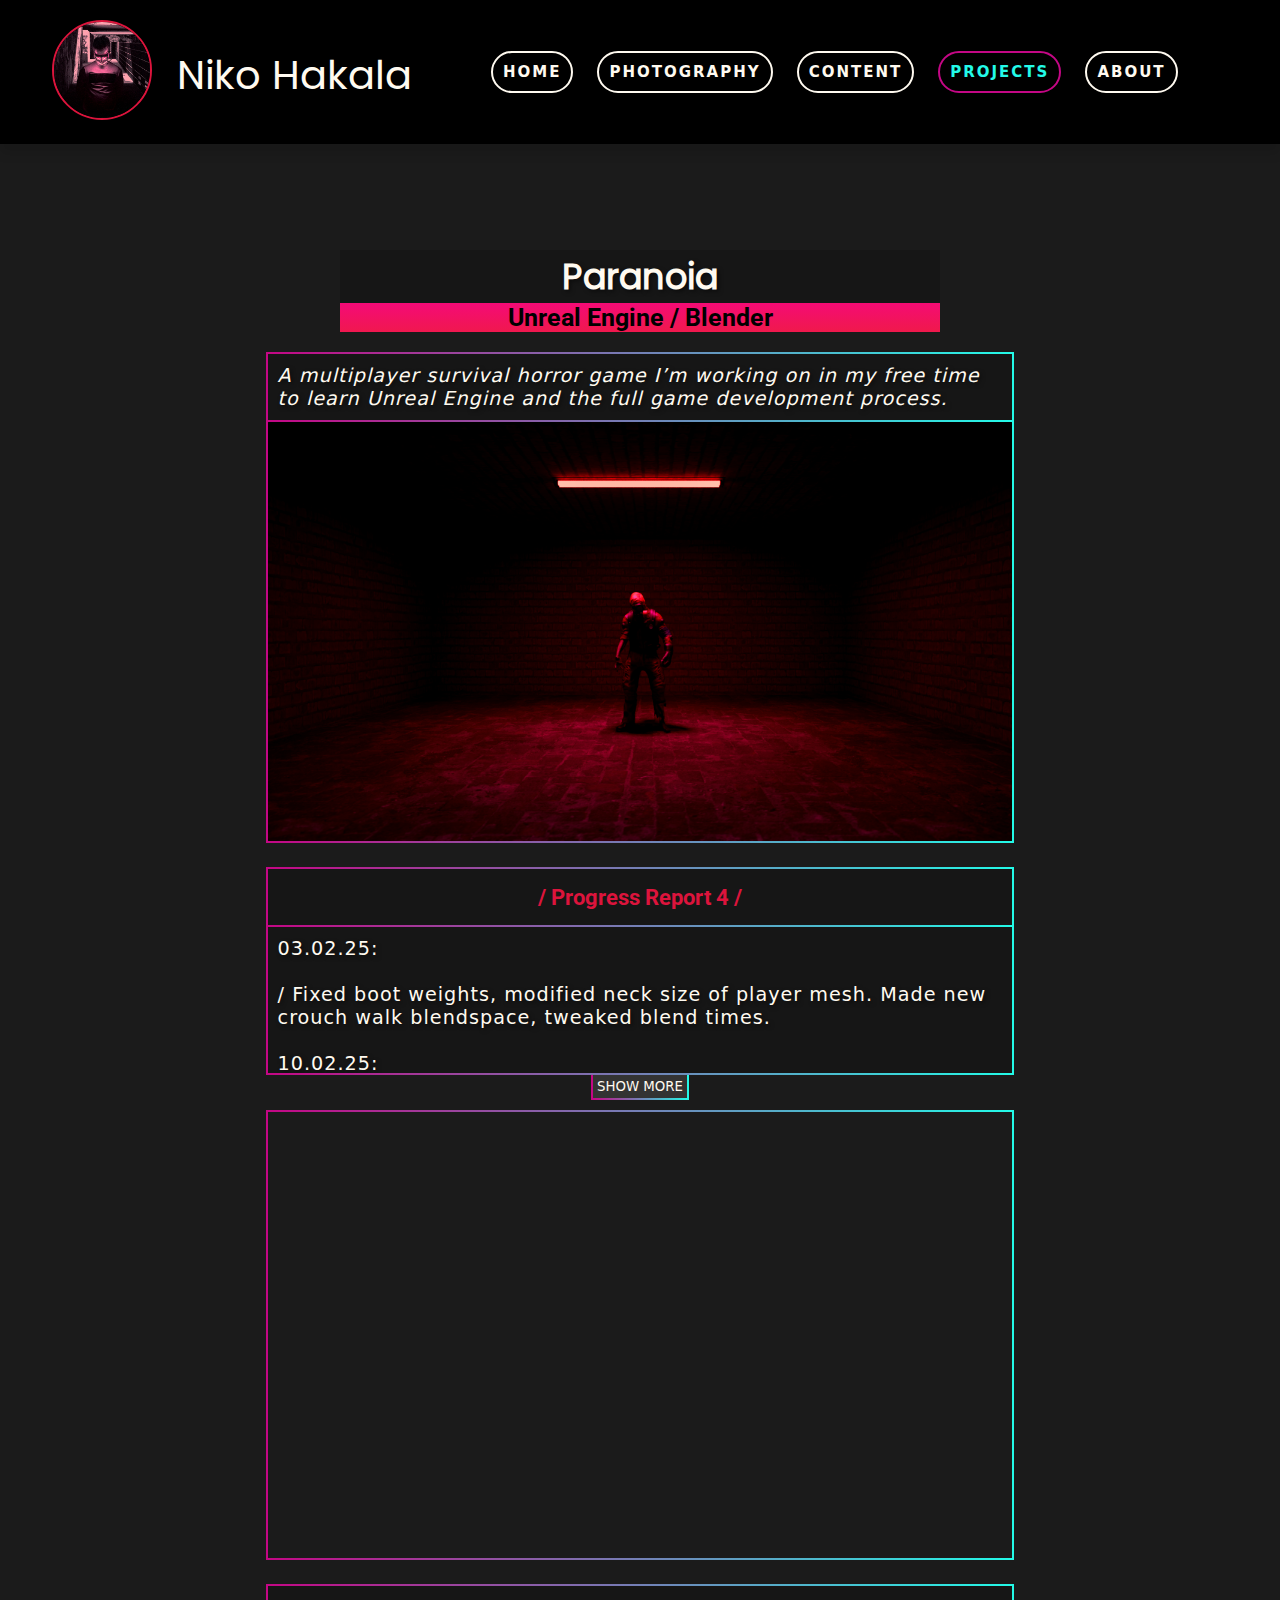
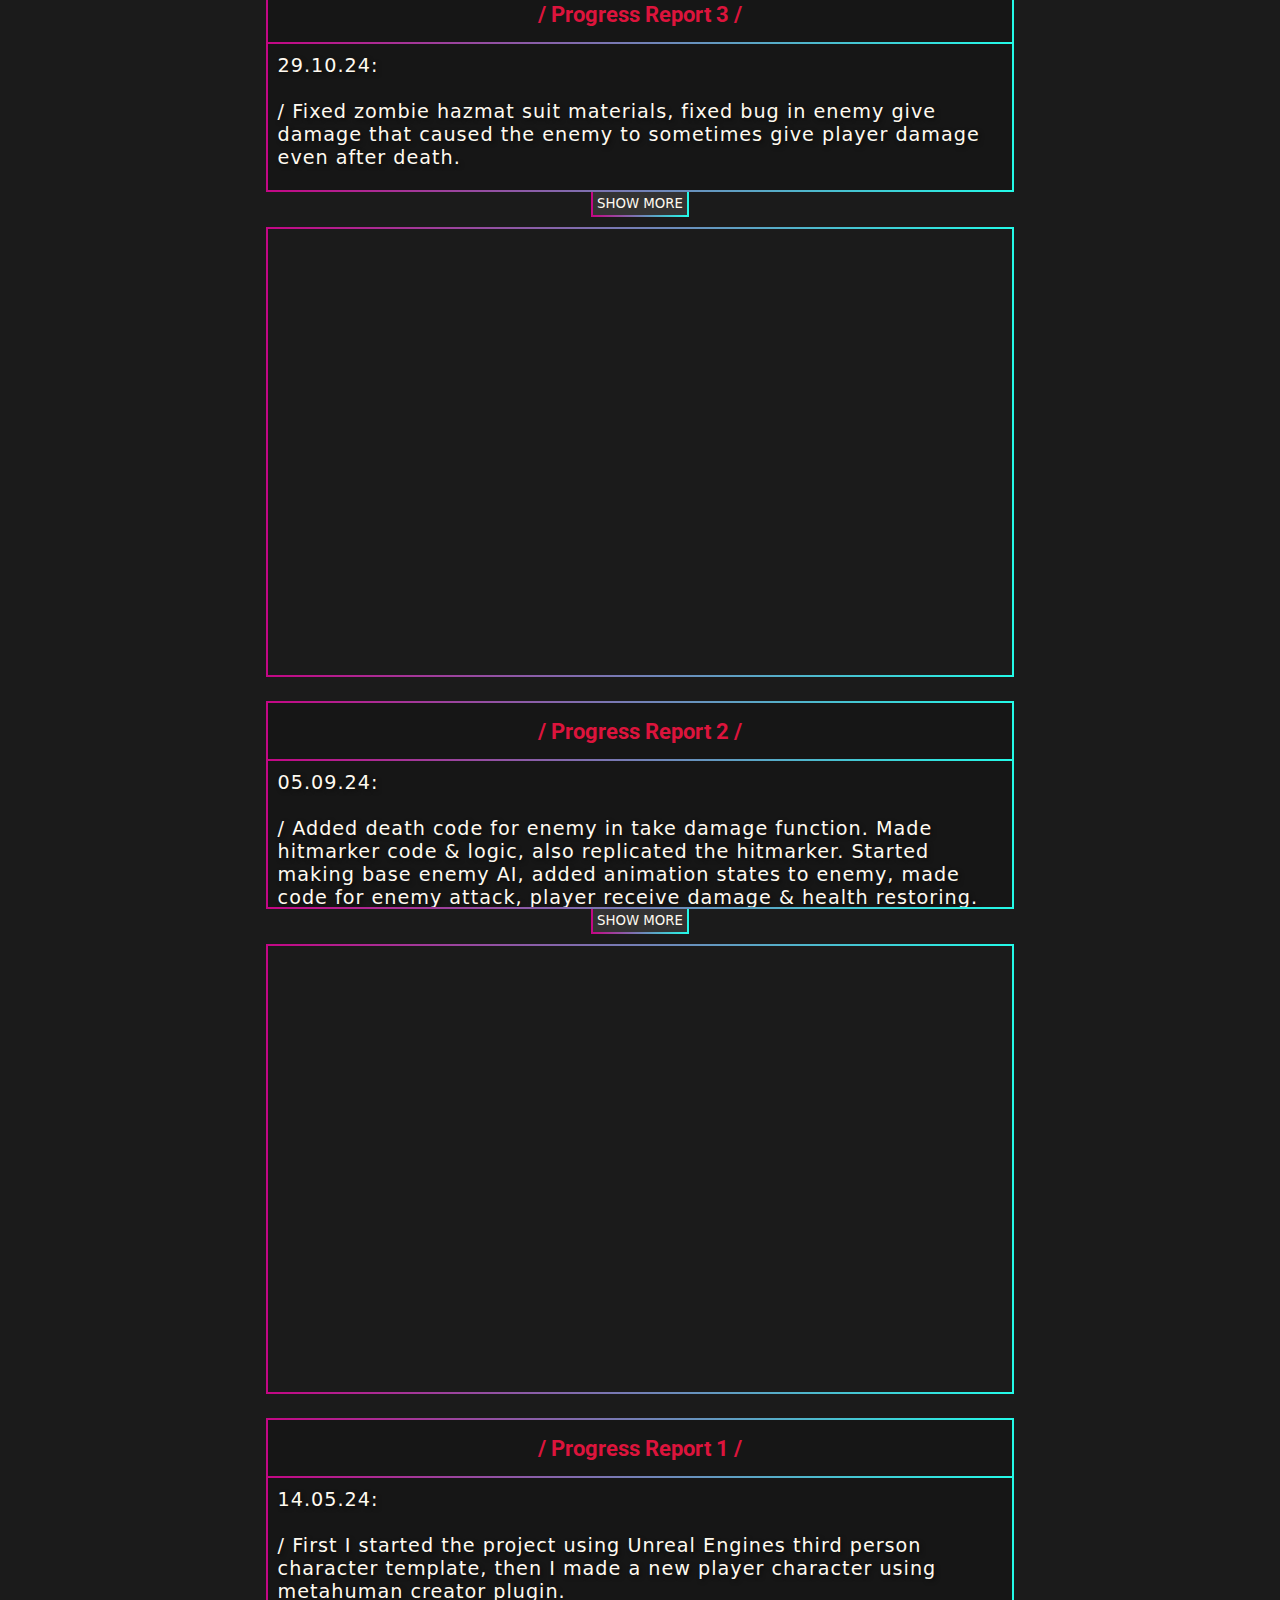
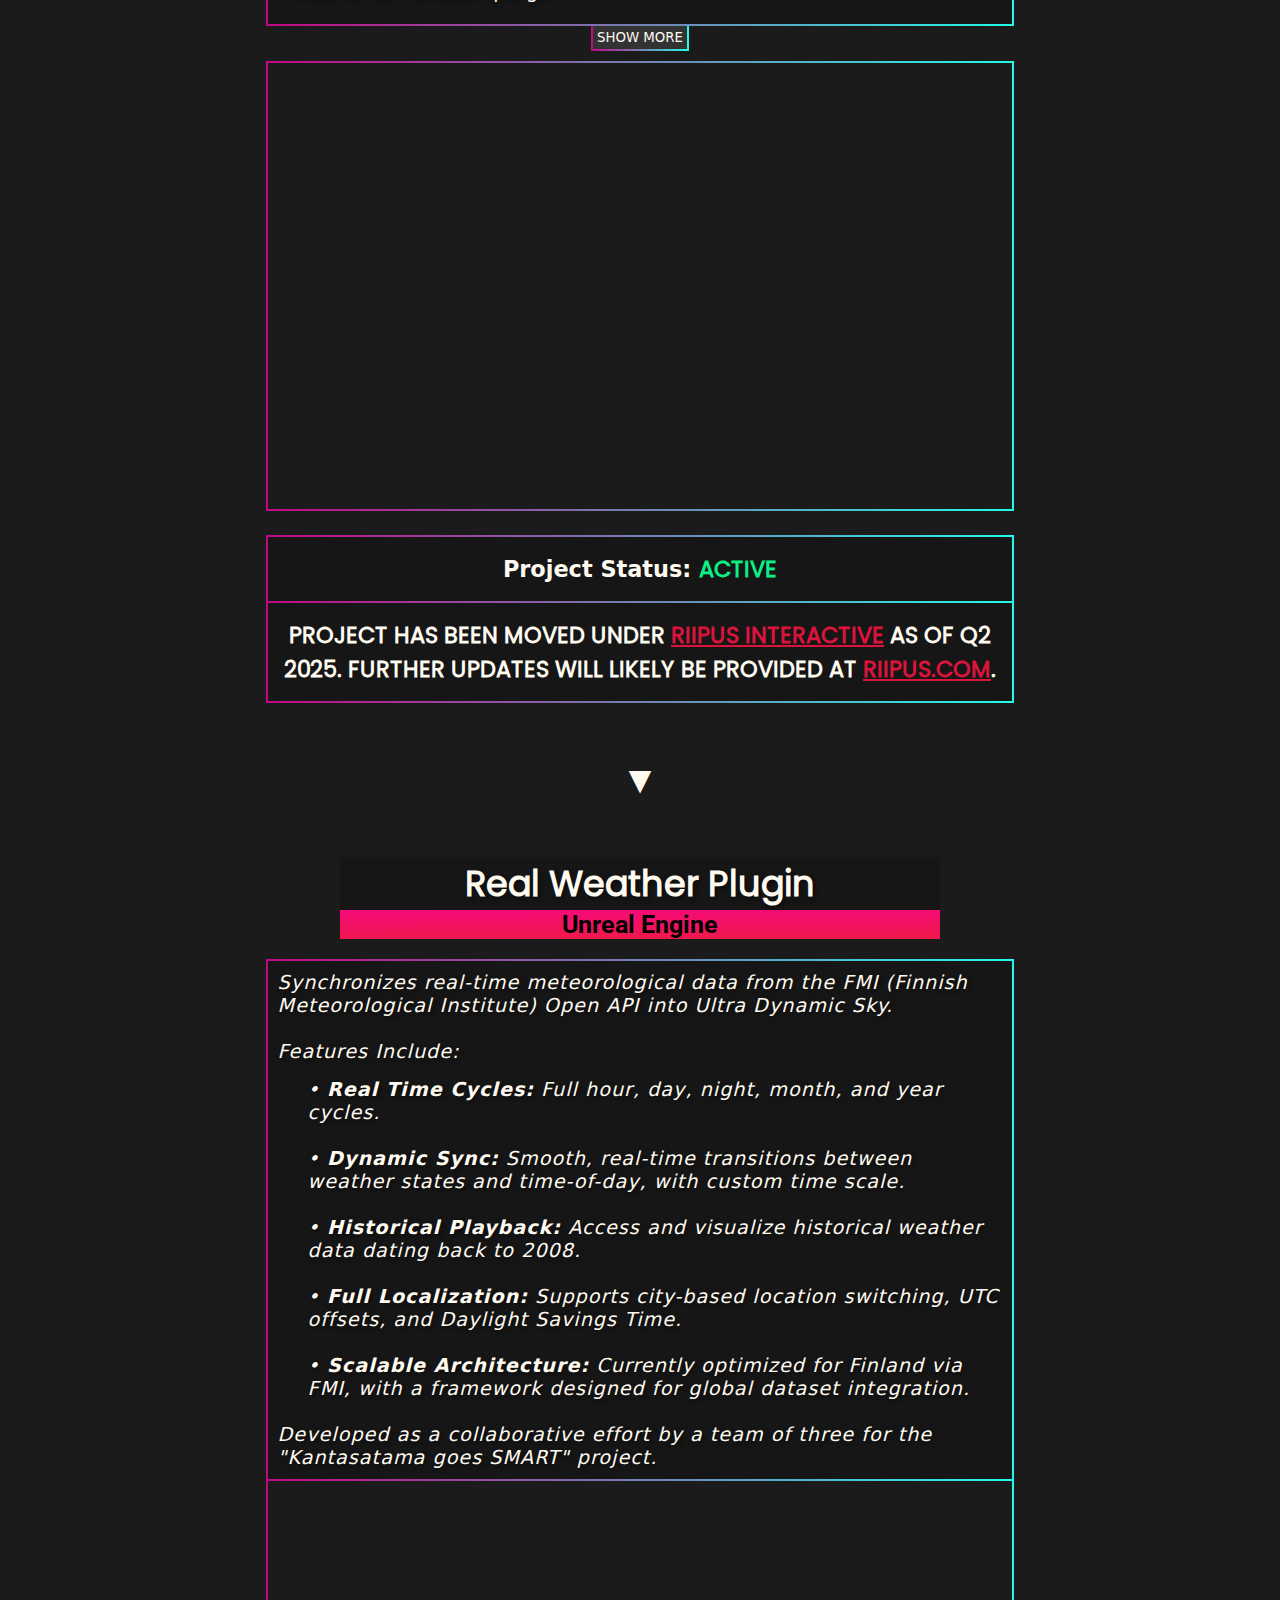
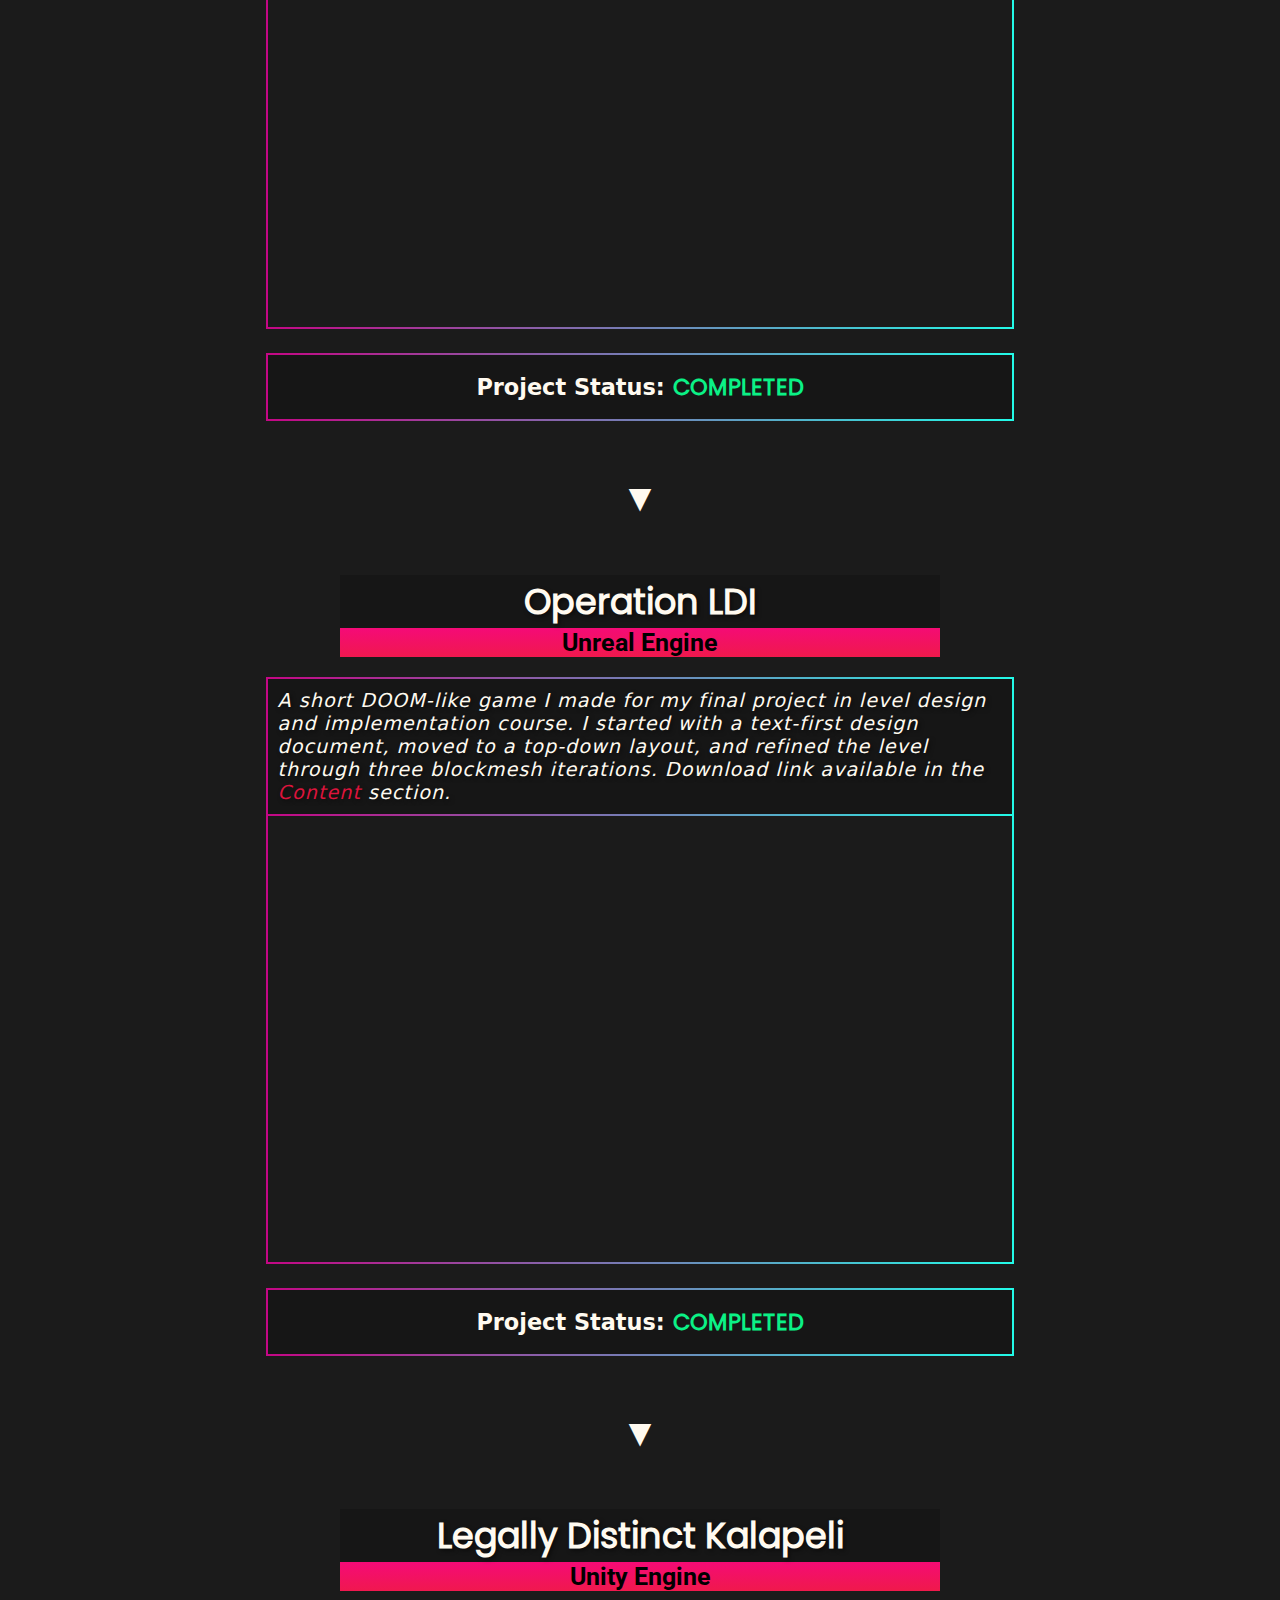
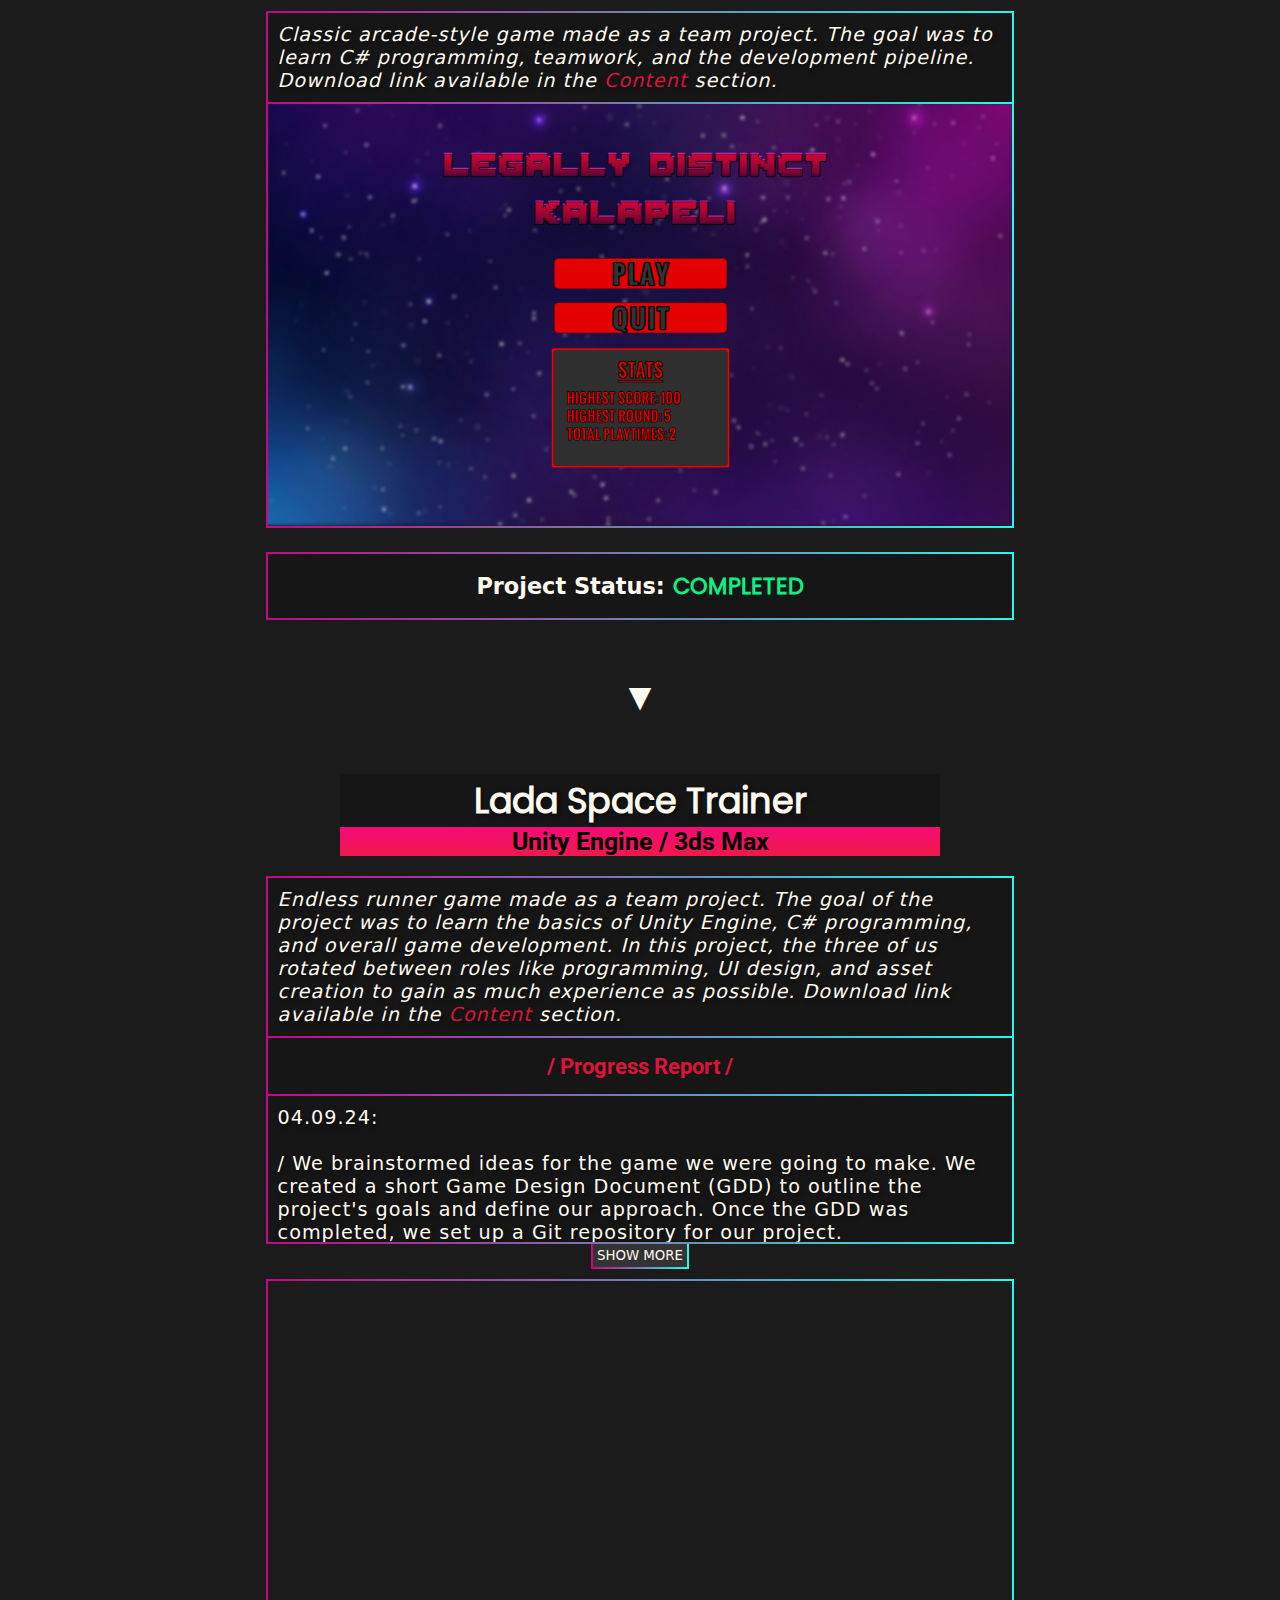
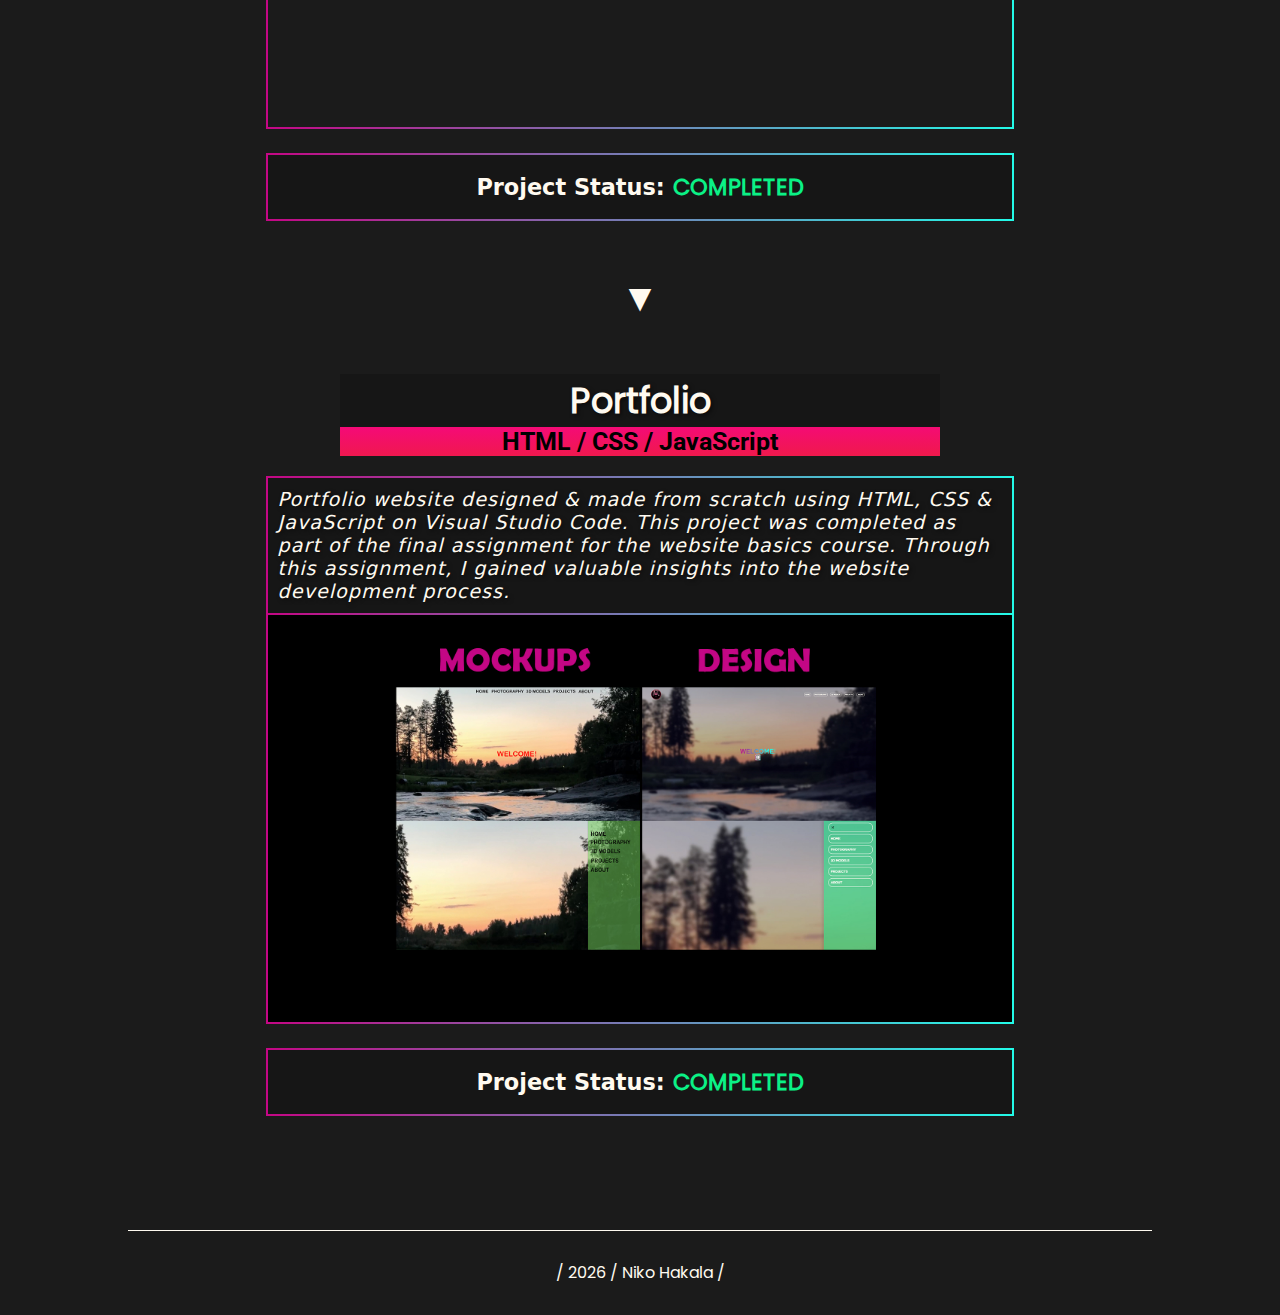
<file: projects/index.html>
<!DOCTYPE html>
<html lang="en">
  <head>

    <title>Projects</title>
    <meta charset="utf-8">
    <meta name="description" content="Projects Page">
    <meta name="author" content="Niko Hakala">
    <meta name="viewport" content="width=device-width, initial-scale=1.0">
    <meta name="keywords" content="HTML,CSS,Portfolio,Niko Hakala">
    <link rel="stylesheet" href="CSS/styles.css">

    <link rel="apple-touch-icon" sizes="180x180" href="../img/ico/apple-touch-icon.png">
    <link rel="icon" type="image/png" sizes="32x32" href="../img/ico/favicon-32x32.png">
    <link rel="icon" type="image/png" sizes="16x16" href="../img/ico/favicon-16x16.png">
    <link rel="manifest" href="../img/ico/site.webmanifest">

  </head>

  <body>

      <header>
        <nav>
          <div class="logo-text">
            <a href="#" onclick="openImage(this)">
              <img src="../img/logo.jpg" alt="avatar image" class="logo">
            </a>
              <p class="menutext2">Niko Hakala</p>
              <p class="menutext3">Niko H.</p>
          </div>
          <p class="menutext">Niko Hakala</p>
          <ul class="sidebar">
            <li onclick=hideSidebar()><a href="#"><svg xmlns="http://www.w3.org/2000/svg" 
              height="20" viewBox="0 -960 960 960" width="20">
              <path d="m256-200-56-56 224-224-224-224 56-56 224 224 224-224 56 56-224 224 224 224-56 56-224-224-224 224Z"fill="#23fae8"/>
            </svg></a></li>
            <li><a href="../index.html">HOME</a></li>
            <li><a href="../photography/index.html">PHOTOGRAPHY</a></li>
            <li><a href="../content/index.html">CONTENT</a></li>
            <li><a href="#" class="active">PROJECTS</a></li>
            <li><a href="../about/index.html">ABOUT</a></li>
            <div class="glitch-container">
              <img class="sidebaravatar" src="../img/logo.jpg" onclick="openImage(this)" alt="avatar image">
            </div>
          </ul>
          <ul>
            <li class="hideOnMobile"><a href="../index.html">HOME</a></li>
            <li class="hideOnMobile"><a href="../photography/index.html">PHOTOGRAPHY</a></li>
            <li class="hideOnMobile"><a href="../content/index.html">CONTENT</a></li>
            <li class="hideOnMobile"><a href="#" class="active">PROJECTS</a></li>
            <li class="hideOnMobile"><a href="../about/index.html">ABOUT</a></li>
            <li class="menubutton" onclick=showSidebar()><a href="#">
              <svg xmlns="http://www.w3.org/2000/svg" height="30" viewBox="0 -1200 960 960" width="30" class="move">
              <path d="M120-240v-80h720v80H120Zm0-200v-80h720v80H120Zm0-200v-80h720v80H120Z"fill="#23fae8"/></svg></a></li>
          </ul>
        </nav>
      </header>

    <div class="main">

      <div class="container1">

        <!----------------------------------------------------------------------------->
        <!----------------------------------------------------------------------------->

        <h1 id="RoundBasedSurvival">Paranoia</h1>
        <h2>Unreal Engine / Blender</h2>
        <p class="tekstit3">
          A multiplayer survival horror game I’m working on in my free time to learn Unreal Engine and the full game development process.
        </p>

        <div class="image">
          <img class="img" src="../img/projects/paranoia_cover_v1.png" alt="paranoia cover image"> 
        </div>

        <div class="status">
          <h3><span class="red">/ Progress Report 4 /</span></h3>
        </div>
  
        <p class="tekstit" id="tekstitContent4">
          
          03.02.25:
          <br><br>/ Fixed boot weights, modified neck size of player mesh. Made new crouch walk blendspace, tweaked blend times.
          <br><br>
          10.02.25:
          <br><br>/ Added materials & basic lighting for main level "Citadelle", edited elevator blueprint base.
          <br><br>
          16.02.25:
          <br><br>/ Modified slide animation and crouching blueprint code.
          <br><br>
          17.02.25:
          <br><br>/ Improved crouching code by canceling crouching when player starts to run or jump, if can stand. Fixed can stand checks by replacing line trace with sphere trace, overall movement state improvements and bug fixes.
          <br><br>
          02.03.25:
          <br><br>/ Learning level design process and testing Unreal Engines modeling tools.
          <br><br>
          03.03.25:
          <br><br>/ Learning and testing level lighting options and lightmaps.
          <br><br>
          10.03.25:
          <br><br>/ Made elevator functional by creating elevator interaction base code, fixed elevator material to be in local space instead of world space. Level edits, lighting improvements, testing new interactions with interfaces, new trace channel for can stand check.
          <br><br>
          11.03.25:
          <br><br>/ Fixed a bug where player was able to shoot while running, fixed various bugs in shoot, run and equip weapon states. Added tracers for firing, added custom tracers for future use, improved tracers and tracer code, edited sounds.
          <br><br>
          12.03.25:
          <br><br>/ Edited lighting and tried fixing camera clip issue when rotating backwards.
          <br><br>
          15.03.25:
          <br><br>/ Improved AI, fixed tracer lenght bug.
          <br><br>
          18.03.25:
          <br><br>/ Added more bones for aim rotation player mesh blending. Tried to fix rotation clipping bug & tracer bending when moving and shooting.
          <br><br>
          24.03.25:
          <br><br>/ Fixed clipping issue with legs by splitting body and legs to two meshes and only using first person camera scale on the body mesh. Tried to fix backwards rotation wall clip issue.
          <br><br>
          25.03.25:
          <br><br>/ Added new mesh assets for player character, separate arms, legs, body and head. Made new rifle idle pose with improved hand placement and rotation.
          <br><br>
          26.03.25:
          <br><br>/ Updating rifle animations, updating pistol animations.
          <br><br>
          31.03.25:
          <br><br>/ Continued modifying animations.
          <br><br>
          01.04.25:
          <br><br>/ Continued modifying animations, specifically the pistol animations.
          <br><br>
          08.04.25:
          <br><br>/ Updated rest of the weapon animations.
          <br><br>
          09.04.25:
          <br><br>/ Different body, legs, arms, weapons & shadows view for server side vs local player side. Overall shadow tweaks.
          <br><br>
          13.04.25:
          <br><br>/ Fixed hide mesh not working on low settings, animation tweaks.
          <br><br>
          16.04.25:
          <br><br>/ Cleaned blueprints from old functions and variables. Organized code and project, testing.
          <br><br>
          22.04.25:
          <br><br>/ Modified player rotation which also fixed backwards wall clipping bug. Local view now uses 1 bone rotation while server view uses full 4 bone rotation. Replicated crouching and sliding, fixed bug in crouch replication where player location and capsule component were not properly replicating.
          <br><br>
          29.04.25:
          <br><br>/ Replicated weapon buys, ammo, blood VFX & shotgun shooting. Fixed heartbeat anim error on client mode.
          <br><br>
          02.05.25:
          <br><br>/ Tried replicating knifing.
          <br><br> 
          04.05.25:
          <br><br>/ Replicated knifing & reload canceling.
          <br><br>
          05.05.25:
          <br><br>/ Improved muzzle flash spawning and replication, Organized player blueprint code. Started replicating PVP damage.
          <br><br>
          06.05.25:
          <br><br>/ Replicated death fade and stop health regen when hit, fixed some replication bugs such as, stop health regen timeline when hit, pvp points not applying correctly, pvp headshots, pvp hitmarkers, pvp death, dismemberment.
          <br><br>
          07.05.25:
          <br><br>/ Finished player vs player dismemberment replication and some bug fixes.
          <br><br>
          08.05.25:
          <br><br>/ Modified shotgun ray to match replication updates, modified knife ray to match replication updates. Cleaned out and organized blueprints and project, added more bones to damage multiplier data table, added ragdoll death when NPC kills player. More cleanup and code optimization, started replicating enemy & enemy npc take damage, improved blood VFX, blood spawning and blood replication. Overall updates and improvements.
          <br><br>
          11.05.25:
          <br><br>/ Fixed bullet hole stretching issue on sharp angles, tried to add flesh hit effects on enemies but ended up scrapping as the attach decal method was not looking as good as expected. Added some validity checks to prevent errors.
          <br><br>
          12.05.25 - 12.08.25:
          <br><br>/ Project has gone over several improvements, updates & optimizations, such as having fully replicated "AAA quality" split mesh setup with zero head bob or camera issues, converted to fresh C++ project for full control, fully replicated everything I've created so far.

        </p>
  
      <button class="show-more-button" onclick="toggleExpand('tekstitContent4')">SHOW MORE</button>
          
          <div class="image">
            <iframe class="video" src="https://www.youtube.com/embed/6rlWk2Ya2Q0?si=0yiO6qF8nZQ-VdDM" title="YouTube video player" frameborder="0" allow="accelerometer; autoplay; clipboard-write; encrypted-media; gyroscope; picture-in-picture; web-share" referrerpolicy="strict-origin-when-cross-origin" allowfullscreen></iframe>
          </div>
          
        <div class="status">
          <h3><span class="red">/ Progress Report 3 /</span></h3>
        </div>
  
        <p class="tekstit" id="tekstitContent3">
          
          29.10.24:
          <br><br>/ Fixed zombie hazmat suit materials, fixed bug in enemy give damage that caused the enemy to sometimes give player damage even after death.
          <br><br>
          12.11.24:
          <br><br>/ Started creating a new main level, made elevator blueprint base.
          <br><br>
          18.11.24:
          <br><br>/ Upgraded project from engine version 5.4 to 5.5, testing if everything still works.
          <br><br>
          13.12.24:
          <br><br>/ Continued creating the new main level & learning level design tools in Unreal Engine. Added new skybox, "greyboxing" a prototype of the level, testing materials.
          <br><br>
          14.12.24:
          <br><br>/ Continued figuring out the level design & testing Unreal Engines box brush, and modeling tools. Created a landscape using heightmap & learing about texture tiling possibilities.
          <br><br>
          15.12.24:
          <br><br>/ Tried removing camera shaking caused by controller recoil, did not succeed yet. Some level design.
          <br><br>
          16.12.24:
          <br><br>/ Level design for the new main level.
          <br><br>
          17.12.24:
          <br><br>/ Continuing level design for the new main level, learning about lighting and greyboxing from YouTube videos.
          <br><br>
          18.12.24:
          <br><br>/ Level design, replaced the old box brush meshes with Unreal Engines modeling tool meshes for improved features and polycounts. Creating a modular kit for building.
          <br><br>
          19.12.24:
          <br><br>/ Level design and bullet hit emitter spawn normal fix.
          <br><br>
          28.12.24:
          <br><br>/ Clearing up project from unused assets and files. Preparing project for updates.
          <br><br>
          29.12.24:
          <br><br>/ Remade sliding and crouching code, adding animation for sliding & crouching, tweaking sliding and crouching code, bug fixing.
          <br><br>
          03.01.25:
          <br><br>/ Improved player body aim rotation and movement animations. Slide, crouch, walk, run state tweaking.
          <br><br>
          04.01.25:
          <br><br>/ Tried replacing the player character with new optimized metahuman, troubleshooted issues during the process, reversed changes and planned a new method.
          <br><br>
          05.01.25:
          <br><br>/ Fixed foot iks for the metahuman skeleton, but left disabled for smoother movement on ramps. Replaced the player character with new game optimized metahuman, remade and tweaked animations, fixed bugs in movement state changes, cleaned up code and project.
          <br><br>
          06.01.25:
          <br><br>/ Learning about adding and sculpting clothing assets for the character mesh in Blender, troubleshooting rifle arm position mismatch with the animation. Fixed rifle pose arm bending and animation mismatch issue by modifying left hand ik code and animation. Testing adding a jacket for the character mesh using Blender, but had issues with the jacket mesh clipping body in undesired way on some animations.
          <br><br>
          07.01.25:
          <br><br>/ Tried to modify the jacket and gloves for better deformation on character mesh using Blender. Weight painting and sculpting, but still having issues here.
          <br><br>
          09.01.25:
          <br><br>/ Fixed player, camera and gun wall clipping with new first person field of view scaling option in Unreal, adjusted near clip plane as well.
          <br><br>
          10.01.25:
          <br><br>/ Reworked and improved movement and input action states significantly, cleaned up blueprints code.
          <br><br>
          13.01.25:
          <br><br>/ Code improvements, cleared project from old animations. Continued finding and fixing bugs in input action states and state switches, fixed stab/reload and crouch/weapon switch bugs.
          <br><br>
          14.01.25:
          <br><br>/ Modified reload code, if 1 or more bullets left in mag when reload -> eject shell (just a random temporary solution, until i make another reload animation for bullets left state). Play testing and tweaks, cleaning and improving project and code.
          <br><br>
          15.01.25:
          <br><br>/ Enhanced dismemberment system by adding linked bones and bones to ignore. Made a new take damage after death function on enemy. Polished action states and state changes code, changed field of view and camera height. Cleaned project from old animations and remade pistol animations to match rifle pose for precise camera position on both anim states. Cleaned old data table rows, added new "invisible" body mesh to be used with clothing. Fixed dismemberment system performance issues by pre baking meshes, modified enemy start attack range, modified round system enemy difficulty, modified blood effects/decal.
          <br><br>
          17.01.25:
          <br><br>/ Modified blood spawner life span and decal despawn rate.
          <br><br> 
          19.01.25:
          <br><br>/ Improved player + enemy collision, improved limb collision, fixed player state bug when reloading and buy gets declined, fixed bug on dismemberment system that sometimes caused unwanted invisible collision after dismemberment.
          <br><br>
          20.01.25:
          <br><br>/ Added flip flop for courching, modified check action after function to work with controller as well, improved crouch state and slide state checks, added two new weapon assets, implemented deagle weapon asset and added fire animation for the weapon, added new sounds, tweaks.
          <br><br>
          21.01.25:
          <br><br>/ Made reload animation for deagle, added and made new reload sounds by combining free sound assets, modified reload code to include reload sound per weapon data table info, and stop sound when reload is canceled.
          <br><br>
          22.01.25:
          <br><br>/ Modified reload sounds in Vegas Pro, testing.
        
        </p>
  
      <button class="show-more-button" onclick="toggleExpand('tekstitContent3')">SHOW MORE</button>
          
          <div class="image">
            <iframe class="video" src="https://www.youtube.com/embed/t-SFme_vWZk?si=3Z9i7Xgga8yM3_n_" title="YouTube video player" frameborder="0" allow="accelerometer; autoplay; clipboard-write; encrypted-media; gyroscope; picture-in-picture; web-share" referrerpolicy="strict-origin-when-cross-origin" allowfullscreen></iframe>
          </div>

      <div class="status">
        <h3><span class="red">/ Progress Report 2 /</span></h3>
      </div>

      <p class="tekstit" id="tekstitContent2">
        
        05.09.24:
        <br><br>/ Added death code for enemy in take damage function. Made hitmarker code & logic, also replicated the hitmarker. Started making base enemy AI, added animation states to enemy, made code for enemy attack, player receive damage & health restoring.
        <br><br>
        07.09.24:
        <br><br>/ Added temporary bloodscreen border image to project & made code for it to trigger when player gets hit. Made code for player fall damage & enemy fade out after death.
        <br><br>
        08.09.24:
        <br><br>/ Made basic enemy spawner & game mode with round system, which increases zombie stats every round. Added damage indicator & code when player gets hit. Made points system & code for it, enemy hits & kills increase points.
        <br><br>
        14.09.24:
        <br><br>/ Made base stamina system. Debugged & fixed a bug in round system where zombies alive counter would subtract zombies even after death.
        <br><br>
        15.09.24:
        <br><br>/ Fixed bugs in stamina system, causing the stamina regeneration to stall. Fixed a bug in pistol jump anim state, caused by run state stop left hand ik function.
        <br><br>
        16.09.24:
        <br><br>/ Overall minor bug fixes, adding conditions to reload & weapon switch. Fixed hit detection by making enemy physics body parts smaller. Fixed enemy collision with each other. Cleaned up the blueprints code.
        <br><br>
        17.09.24:
        <br><br>/ Trying to solve replication issues from new code. Fixed movement replication. Decided to focus on gameplay first, and come back to replication later on in the project.
        <br><br>
        22.09.24:
        <br><br>/ Made interaction system base code.
        <br><br>
        23.09.24:
        <br><br>/ Started making code for weapon purchase & ammo purchase. Troubleshooting issues with the code & fixing.
        <br><br>
        24.09.24:
        <br><br>/ Reworked weapon switch & weapon structure. Made code for player weapon slots. Made code for weapon purchase & ammo purchase. Troubleshooting, fixing issues & cleaning up old code. Reworked the ammo system. Replaced bullets & mags system with more traditional ammo & reserve ammo system.
        <br><br>
        25.09.24:
        <br><br>/ Reworked weapon equip code, weapon switch code & weapon switch animations. Updated weapon & ammo purchase code. Fixed some bugs & cleaned up code.
        <br><br>
        27.09.24:
        <br><br>/ Continued refining weapon & ammo purchase code. Fixed a bug in health restoring, so it stops when player gets hit.
        <br><br>
        28.09.24:
        <br><br>/ Started learning level creation tools in Unreal Engine. Created first level with custom assets and modified lighting, fog & post processing effects. After 12 hours of playing around, I decided to move some assets to another folder, which caused the whole level to break down. Added a marketplace asset "procedural dismemberment kit" to project to test on enemies.
        <br><br>
        29.09.24:
        <br><br>/ Made the first level again which broke previously. Updated bullet collision code, updated bullet decals, idealizing possible level design.
        <br><br>
        30.09.24:
        <br><br>/ Made interactable doors. Modified enemy spawner code to randomize enemy spawning between different spawners, and based on which area is open. Made base code for stabbing, made custom stab animation, made line trace for stabbing, enemy hit & object hit code. Bug fixing.
        <br><br>
        01.10.24:
        <br><br>/ Edited level lighting & troubleshooted performance issues.
        <br><br>
        02.10.24:
        <br><br>/ Tested out another character model, rigged the character to epic skeleton in blender, but ended up scrapping because didn't work out as I thought. Also tested adding gloves to metahuman in blender, but ended up scrapping that as well for now.
        <br><br>
        03.10.24:
        <br><br>/ Troubleshooted performance issues and found out travelling projectiles have a huge impact. Reworked the whole shooting code, moved from projectiles to traditional line trace for improved performance. Added hitmarker effect for knife hits as well. Overall bug fixes.
        <br><br>
        06.10.24:
        <br><br>/ Tested out different character mesh again on player. Realized that even the original metahuman character mesh had come up with deformation issues. Planned workflow to refining pistol animations for better hand placement.
        <br><br>
        07.10.24:
        <br><br>/ Reworked all pistol animations. Run, walk, idle from scratch, reload using the old reload animation sequence I made.
        <br><br>
        09.10.24:
        <br><br>/ Continued refining pistol reload animation. Troubleshooted the mesh deformation issues. Fixed the issue by changing the skeleton retargeting options. Fingers still had minor deformations, only way I managed to fix this is by setting minimum LOD to 1 (weird, but it works).
        <br><br>
        10.10.24:
        <br><br>/ Refined pistol reload animation. Modified rifle animations but ended up not using them. Made the level smaller, modified the lighting to night scene, added moon, modified enemy LOD to minimum 1 for improved performance.
        <br><br>
        14.10.24:
        <br><br>/ Made physics based sliding. Modified player movement. Added more blending time for animations. Refined the sliding & movement.
        <br><br> 
        18.10.24:
        <br><br>/ Fixed slide to jump bug, which caused run animation to slightly pop up before desired idle state. Fixed knife while aiming bug by disabling knifing when aiming. Fixed reload - aim - run state change animation bugs. Adding automation with action after function & conditions if player holds down keys while performing other actions.
        <br><br>
        21.10.24:
        <br><br>/ Fixed movement run axis, so player can't run backwards or sideways. Overall bug fixing & action after modification.
        <br><br>
        23.10.24:
        <br><br>/ Stab, run, jump, aim, shoot state change bug fixes & improvements.
      
      </p>

    <button class="show-more-button" onclick="toggleExpand('tekstitContent2')">SHOW MORE</button>
        
        <div class="image">
          <iframe class="video" src="https://www.youtube.com/embed/mBkKjtH03oQ?si=Dw3Enl5o6G3TEsZe" title="YouTube video player" frameborder="0" allow="accelerometer; autoplay; clipboard-write; encrypted-media; gyroscope; picture-in-picture; web-share" referrerpolicy="strict-origin-when-cross-origin" allowfullscreen></iframe>
        </div>


        <div class="status">
          <h3><span class="red">/ Progress Report 1 /</span></h3>
        </div>

        <p class="tekstit" id="tekstitContent1">
          
          14.05.24:
          <br><br>/ First I started the project using Unreal Engines third person character template, then I made a new player character using metahuman creator plugin.
          <br><br>/ After the character was done, I started looking and collecting clothing assets. After gathering these assets, I started adjusting the third person template to first person camera for "true first person".
          <br><br>/ Then I changed the default mannequin mesh to metahuman character mesh I created previously. After successfully replacing the mannequin, I exported the metahuman character to blender. In blender I modeled pants & boots previously acquire to the characters body mesh, then I exported this new body back to Unreal Engine.
          <br><br>
          15.05.24:
          <br><br>/ This day went by modeling a vest to characters body mesh. I also tried creating another character with metahuman and adding custom textures. I eventually scrapped the second character because metahumans are too performance heavy and optimizing would be hard using multiple metahumans. I looked up tutorial series to follow for creating the base foundation of the game.
          <br><br>
          19.05.24:
          <br><br>/ Here I adjusted the player movement & made sprinting. I also added assault rifle asset to the game, then I adjusted characters hands and pose by making a weapon socket & left hand ik socket. Lastly I coded and modified weapon sway when moving.
          <br><br>
          20.05.24:
          <br><br>/ Made weapon base blueprint for upcoming weapons, first being the assault rifle. Then I proceeded coding basic procedural recoil system & raycast firing. I also coded server replication for player movement, firing and sound. Lastly I made aim down sights mechanic.
          <br><br>
          21.05.24:
          <br><br>/ Here I started making the base item data table & data structures. After success, I coded weapon switching and added server replication. After a break, I coded bullet reducion logic & reloading.
          <br><br>
          23.05.24:
          <br><br>/ Continued to follow the tutorial series & coded a basic item drop and pickup.
          <br><br>
          26.05.24:
          <br><br>/ Added a pistol to the game & coded a single fire logic for it, as the base logic is autofire.
          <br><br>
          27.05.24:
          <br><br>/ Edited pistol aiming offset to match center of the screen, also edited pistol animation state. Made a leaning system from the tutorial series as well, but ended up scrapping it because I'm not planning on having leaning on my game. Then I coded and added bullet hit decals for different surfaces.
          <br><br>
          28.05.24:
          <br><br>/ Here I googled and searched up couple discord groups on how to create a magazine system, as I only had bullets from the tutorial. I faced multiple issues during this, trying things different ways until finally managing to make something that worked. I also continued modifying pistol animation states, then I made multiplayer replicated bullet projectiles to replace the raycast firing.
          <br><br>
          20.08.24:
          <br><br>/ This day I spent fixing some bugs in the code, like canceling the fire code when switching weapons or reloading using boolean variables. I also made shell ejection system, so when player is shooting the gun is spitting shells. Added multiplayer replication for this as well.
          <br><br>
          21.08.24:
          <br><br>/ I looked up how to create custom animations in Unreal Engine and started making my first custom animations for walk, idle, run & aim states while player is holding assault rifle. Also made minor updates/fixes on code.
          <br><br>
          22.08.24:
          <br><br>/ Continued making custom animations, this time for when player is holding a pistol. After I was done creating all the animations for both gun poses, I figured an issue where my pistol animation state had slightly different body pose than rifle animation state. This issue caused the camera that is attached to players neck bone to zoom slightly in and out when switching weapons. I tried fixing the issues by changing camera to a socket instead of bone, but it didn't work. Next best thing I came up with was to re export all the pistol animations again after changing the character body location & rotation axis to match rifle state. This fixed the issue.
          <br><br>
          23.08.24:
          <br><br>/ Modified code and animation states so when player is jumping with weapon in hand, the character upper body pose is idle. I also looked up how to make crouching and implemented this to my game. Finally I modified the handsway for more realistic feeling.
          <br><br>
          24.08.24:
          <br><br>/ Started making custom weapon reload animation for the assault rifle. Added server replication for the custom animation so it plays on multiplayer environment for other players as well. Then I edited anim states based on movement or action.
          <br><br>
          25.08.24:
          <br><br>/ Refined weapon and movement logic code. Made custom equip animation for assault rifle, inspired by Counter Strike 2.
          <br><br>
          26.08.24:
          <br><br>/ Made custom equip animation for pistol & fixed some bugs.
          <br><br>
          27.08.24:
          <br><br>/ Playtested the game and noticed that the weapon equip animations feel little too slow for my taste, and speeding them up would look kinda funny, so I decided to make a universal equip animation for all weapons. Some code fixes.
          <br><br>
          28.08.24:
          <br><br>/ Searched up how to create widgets in Unreal. Added crosshair, added and coded ammo count & magazine count UI. Modified the code to stop player using interrupting actions when reloading or switching weapons.
          <br><br>
          29.08.24:
          <br><br>/ Added shotgun to the game, modified firing code for shotgun. Added LMG to the game, made custom reload animation for LMG. Made custom pistol reload animation. Some bug fixing.
          <br><br>
          03.09.24:
          <br><br>/ Added first enemy to the game, a zombie model. Looked up how to do hit detection in Unreal, then spent hours trying to implement that on my code base. I needed to add a custom collision channel for bullet projectiles, because otherwise they would always collide with the enemy capsule no matter what base channels I set, causing bone hit data to come back as none. In my system the bullet projectile sends out damage value based on what bone it hit, then multiplying the base weapon damage retrieved from weapon data table.
        
        </p>

      <button class="show-more-button" onclick="toggleExpand('tekstitContent1')">SHOW MORE</button>

      <div class="image">
        <iframe class="video" src="https://www.youtube.com/embed/GJJm4hv-KuU?si=gCzhPn8HszsMf_wB" title="YouTube video player" frameborder="0" allow="accelerometer; autoplay; clipboard-write; encrypted-media; gyroscope; picture-in-picture; web-share" referrerpolicy="strict-origin-when-cross-origin" allowfullscreen></iframe>
      </div>

        <div class="status">
          <h3>Project Status: <span class="wip"> ACTIVE </span></h3>
        </div>

        <div class="issues">
          <h5>Project has been moved under <a href="https://riipus.com" class="riipus">Riipus Interactive</a> as of Q2 2025. Further updates will likely be provided at <a href="https://riipus.com" class="riipus">RIIPUS.COM</a>.</h5>
        </div>

         <!----------------------------------------------------------------------------->

        <div class="down-wrapper2">
              <span class="DOWN-STACKED2">
                <span class="v1">▼</span><br>
              </span>
        </div>

        <!----------------------------------------------------------------------------->

        <h1 id="Real Weather Plugin">Real Weather Plugin</h1>
        <h2>Unreal Engine</h2>
        <p class="tekstit3">
          Synchronizes real-time meteorological data from the FMI (Finnish Meteorological Institute) Open API into Ultra Dynamic Sky.
          <br><br>
          Features Include:
          
          <span style="display: block; margin-left: 30px; margin-top: 15px; margin-bottom: 0px;">
            • <b>Real Time Cycles:</b> Full hour, day, night, month, and year cycles.
            <br><br>
            • <b>Dynamic Sync:</b> Smooth, real-time transitions between weather states and time-of-day, with custom time scale.
            <br><br>
            • <b>Historical Playback:</b> Access and visualize historical weather data dating back to 2008.
            <br><br>
            • <b>Full Localization:</b> Supports city-based location switching, UTC offsets, and Daylight Savings Time.
            <br><br>
            • <b>Scalable Architecture:</b> Currently optimized for Finland via FMI, with a framework designed for global dataset integration.
          </span>
          <br>
          Developed as a collaborative effort by a team of three for the "Kantasatama goes SMART" project.
        </p>

      <div class="image">
        <iframe class="video" src="https://www.youtube.com/embed/pheOeEINGj0?si=W4bKy8A-0LuXiKYX" title="YouTube video player" frameborder="0" allow="accelerometer; autoplay; clipboard-write; encrypted-media; gyroscope; picture-in-picture; web-share" referrerpolicy="strict-origin-when-cross-origin" allowfullscreen></iframe>
      </div>

      <div class="status3">
        <h3>Project Status: <span class="wip">COMPLETED</span></h3>
      </div>

      <!----------------------------------------------------------------------------->

        <div class="down-wrapper2">
              <span class="DOWN-STACKED2">
                <span class="v1">▼</span><br>
              </span>
        </div>

        <!----------------------------------------------------------------------------->

        <h1 id="OperationLDI">Operation LDI</h1>
        <h2>Unreal Engine</h2>
        <p class="tekstit3">
          A short DOOM-like game I made for my final project in level design and implementation course. I started with a text-first design document, moved to a top-down layout, and refined the level through three blockmesh iterations. Download link available in the <a href="../content/index.html" class="contentref">Content</a> section.
        </p>

      <div class="image">
        <iframe class="video" src="https://www.youtube.com/embed/wjqsduXVO5E?si=k4M1mbnfs5q_1laY" title="YouTube video player" frameborder="0" allow="accelerometer; autoplay; clipboard-write; encrypted-media; gyroscope; picture-in-picture; web-share" referrerpolicy="strict-origin-when-cross-origin" allowfullscreen></iframe>
      </div>

      <div class="status3">
        <h3>Project Status: <span class="wip">COMPLETED</span></h3>
      </div>

      <!----------------------------------------------------------------------------->

        <div class="down-wrapper2">
              <span class="DOWN-STACKED2">
                <span class="v1">▼</span><br>
              </span>
        </div>

        <!----------------------------------------------------------------------------->

        <h1 id="LegallyDistinctKalapeli">Legally Distinct Kalapeli</h1>
        <h2>Unity Engine</h2>

        <p class="tekstit3">
         Classic arcade-style game made as a team project. The goal was to learn C# programming, teamwork, and the development pipeline. Download link available in the <a href="../content/index.html" class="contentref">Content</a> section.
        </p>

        
        <div class="image">
          <img class="img" src="../img/contentimages/kalapeliimg2.png" alt="project image"> 
        </div>
        <div class="status2">
          <h3>Project Status: <span class="wip"> COMPLETED</span></h3>
        </div>

        <!----------------------------------------------------------------------------->

        <div class="down-wrapper2">
              <span class="DOWN-STACKED2">
                <span class="v1">▼</span><br>
              </span>
        </div>

        <!----------------------------------------------------------------------------->

        <h1 id="LadaSpaceTrainer">Lada Space Trainer</h1>
        <h2>Unity Engine / 3ds Max</h2>
        <p class="tekstit3">
          Endless runner game made as a team project. The goal of the project was to learn the basics of Unity Engine, C# programming, and overall game development. In this project, the three of us rotated between roles like programming, UI design, and asset creation to gain as much experience as possible. Download link available in the <a href="../content/index.html" class="contentref">Content</a> section.
        </p>
        <div class="status">
          <h3><span class="red">/ Progress Report /</span></h3>
        </div>

        <p class="tekstit" id="tekstitContent5">
          
          04.09.24:
          <br><br>/ We brainstormed ideas for the game we were going to make. We created a short Game Design Document (GDD) to outline the project's goals and define our approach. Once the GDD was completed, we set up a Git repository for our project.
          <br><br>
          11.09.24:
          <br><br>/ We started experimenting with Unity Engine and setting up the base of the game. I worked on a ground spawner script to generate the endless road as the car moves forward. The script spawns 15 tiles initially, and as the vehicle progresses and passes a tile, the previous tile is removed, and a new one is added at the end. I also replaced the default skybox with a free asset from the Unity Asset Store, modified the level lighting, and added a boosting ability to the vehicle script. However, we later decided to scrap the boost feature.
          <br><br>
          18.09.24:
          <br><br>/ I modified the ground spawner script to select randomized tiles from an array, allowing us to create prefabs from road pieces and randomize their spawning. Once the ground spawner was complete, I added a trigger for player collisions with obstacles and updated the player movement script.
          <br><br>
          25.09.24:
          <br><br>/ I created the game over UI, implemented code to trigger it when the player crashes, and added a restart button with functionality.
          <br><br>
          02.10.24:
          <br><br>/ I made new prefab tiles with obstacles, edited the player movement code, and troubleshot various issues.
          <br><br>
          09.10.24:
          <br><br>/ I adjusted the game over UI layout and updated the speed variable to use an animation curve instead of set values, making it easier to adjust the difficulty curve.
          <br><br>
          16.10.24:
          <br><br>/ I corrected the in-game UI score anchoring. Additionally, I designed a new obstacle in 3Ds Max, UV unwrapped it, and textured it in Photoshop.
          <br><br>
          30.10.24:
          <br><br>/ I found and fixed a bug in the ground spawner that caused tiles to overlap. I also started creating a new moving obstacle in 3Ds Max.
          <br><br>
          13.11.24:
          <br><br>/ I UV unwrapped the new moving obstacle, created textures for it in Photoshop, and then imported it into Unity. Afterward, I made a new tile prefab with the obstacle.
          <br><br>
          20.11.24:
          <br><br>/ I created a platform for the car selection scene in 3Ds Max, UV unwrapped it, added textures, and imported it into Unity. I also edited the car selection scene, adjusted the scene lighting, and fixed score UI anchoring.
          <br><br>
          27.11.24:
          <br><br>/ I resolved some UI scaling issues and designed another moving obstacle. I then created new tile prefabs using the obstacles we had so far.
          <br><br>
          04.12.24:
          <br><br>/ I continued making new obstacle tiles and modified the ground spawner code to spawn specific tiles at certain difficulty levels while maintaining regular tiles between moving obstacle tiles.
          <br><br>
          11.12.24:
          <br><br>/ I downloaded a free motorcycle asset from the Unity Asset Store and added a previously created character as a rider. I integrated the new vehicle into the car selection scene and updated the code to make it functional. I also fine-tuned the fonts in the game over UI.
          <br><br>
          12.12.24:
          <br><br>/ I updated the game code to disable the cursor while playing and enable it when navigating menus.
          <br><br>
          18.12.24:
          <br><br>/ We participated in the Demo Day event, showcasing our project alongside other students in game programming and game technologies.
        
        </p>

      <button class="show-more-button" onclick="toggleExpand('tekstitContent5')">SHOW MORE</button>

      <div class="image">
        <iframe class="video" src="https://www.youtube.com/embed/RwnVASG5Do8?si=5nx2ctBj1kUc560Y" title="YouTube video player" frameborder="0" allow="accelerometer; autoplay; clipboard-write; encrypted-media; gyroscope; picture-in-picture; web-share" referrerpolicy="strict-origin-when-cross-origin" allowfullscreen></iframe>
      </div>

      <div class="status3">
        <h3>Project Status: <span class="wip">COMPLETED</span></h3>
      </div>

        <!----------------------------------------------------------------------------->

        <div class="down-wrapper2">
              <span class="DOWN-STACKED2">
                <span class="v1">▼</span><br>
              </span>
        </div>

        <!----------------------------------------------------------------------------->

        <h1 id="PortfolioWebsite">Portfolio</h1>
        <h2>HTML / CSS / JavaScript</h2>

        <p class="tekstit3">
          Portfolio website designed & made from scratch using HTML, CSS & JavaScript on Visual Studio Code. 
          This project was completed as part of the final assignment for the website basics course. Through this assignment, I gained valuable insights into the website development process.
        </p>
        
        <div class="image">
          <img class="img" src="../img/projects/project1website.jpg" alt="portfolio project image"> 
        </div>
        <div class="status2">
          <h3>Project Status: <span class="wip"> COMPLETED</span></h3>
        </div>
        <!----------------------------------------------------------------------------->

      </div>
    </div>

    <footer class="site-footer">
      <span class="footer-text">/ 2026 / Niko Hakala /</span>
    </footer>

    <script>
      
      function showSidebar() {
        const sidebar = document.querySelector('.sidebar');
        const menuButton = document.querySelector('.menubutton');
    
        sidebar.style.display = 'flex';
        setTimeout(() => {
          sidebar.classList.add('sidebar-visible');
        }, 50);
        menuButton.style.display = 'none';
      }
    
      function hideSidebar() {
        const sidebar = document.querySelector('.sidebar');
        const menuButton = document.querySelector('.menubutton');
    
        sidebar.classList.remove('sidebar-visible');
        setTimeout(() => {
          sidebar.style.display = 'none';
        }, 300);
    
        if (window.innerWidth <= 1150) {
          menuButton.style.display = 'block';
        }
      }
    
      function toggleMenuButton() {
        const sidebar = document.querySelector('.sidebar');
        const menuButton = document.querySelector('.menubutton');
    
        if (sidebar.classList.contains('sidebar-visible')) {
          hideSidebar();
        } else {
          showSidebar();
        }
      }
    
      function handleResize() {
        const menuButton = document.querySelector('.menubutton');
        const sidebar = document.querySelector('.sidebar');
    
        if (window.innerWidth > 1150 && sidebar.style.display === 'none') {
          menuButton.style.display = 'none';
        } else if (window.innerWidth <= 1150 && sidebar.style.display === 'none') {
          menuButton.style.display = 'block';
        }
    
        if (window.innerWidth > 1150 && sidebar.style.display === 'flex') {
          hideSidebar();
          menuButton.style.display = 'none';
        }
      }
    
      window.addEventListener('resize', handleResize);
      handleResize();

      function openImage(img) {
        img.classList.add('pop');
        setTimeout(function() {
          img.classList.remove('pop');
        }, 1000);
      }

      if (location.pathname.endsWith('index.html')) {
      var newPath = location.pathname.replace('index.html', '');
      window.history.replaceState({}, document.title, newPath);
      }

      function toggleExpand(id) {
        var content = document.getElementById(id);
        var button = content.nextElementSibling;
        
        if (content.style.maxHeight) {
            content.style.maxHeight = null;
            button.textContent = "SHOW MORE";

            document.getElementById(id).scrollIntoView({ behavior: "smooth", block: "start" });
        } else {
            content.style.maxHeight = content.scrollHeight + "px";
            button.textContent = "SHOW LESS";
        }
      }


    </script>

  </body>

</html>
</file>
<file: 3d models/CSS/styles.css>
@font-face {
    font-family: 'couture';
    src: url('../../fonts/couture.otf') format('opentype');
    font-weight: 500;
}
@font-face {
    font-family: 'caviardreams';
    src: url('../../fonts/caviardreams.ttf') format('truetype');
    font-weight: 200;
}
@font-face {
    font-family: 'calluna';
    src: url('../../fonts/Calluna-Regular.otf') format('opentype');
    font-weight: 200;
}
@font-face {
    font-family: 'YanoneKaffeesatz';
    src: url('../../fonts/YanoneKaffeesatz-Regular.ttf') format('truetype');
    font-weight: 600;
}


*{
    margin: 0;
    padding: 0;
    box-sizing: border-box;
    font-family: couture, sans-serif;
}

html{
    height: 100%;
    scroll-behavior: smooth;
}

body{
    display: flex;
    flex-direction: column;
    width: 100%;
    height: 100%;
    background: linear-gradient(to bottom right, rgba(0, 0, 0, 0.7), rgba(201, 98, 29, 0.7), rgba(29, 28, 28, 0.7));
    background-size: 1000%;
    background-attachment: fixed;
    -webkit-font-smoothing: antialiased;
    -moz-osx-font-smoothing: grayscale;
    font-family: couture, sans-serif;
}

body::-webkit-scrollbar{
    display: none;
}

header{
    width: 100%;
}

.main{
    flex: 1;
    position: relative;
    padding: 0 5%;
    display: flex;
    align-items: center;
    justify-content: center;
    margin-bottom: 5%;
}

h1{
    color: floralwhite;
    text-shadow: 2px 2px 4px rgba(0, 0, 0, 0.5);
    font-family: sans-serif;
    text-transform: uppercase;
    font-size: 35px;
    margin-top: 10px;
    color: floralwhite;
    background-color: rgba(0, 0, 0, 0.185);
}

.teksti1{
    text-shadow: none;
    font-family: sans-serif;
    font-weight: 600;
    color: black;
    text-transform: uppercase;
    font-size: 35px;
    background: linear-gradient(to bottom right, #f50a78, #eb2626);
    background-size: 1000%;
    width: 800px;
    margin: auto;
    margin-bottom: 5px;
}

nav{
    background-color: #333;
    box-shadow: -10px 0 10px rgb(0, 0, 0, 0.1) ;
    width: 100%;
    position: absolute;
    top: 0;
    left: 0;
    padding: 20px 8%;
    display: flex;
    align-items: center;
    justify-content: space-between;
    z-index: 999;
}

.menutext{
    color: floralwhite;
    margin-top: -2px;
    font-family: CaviarDreams, sans-serif;
    text-transform: none;
    background-color: transparent;
    font-size: 40px;
    text-transform: none;
    font-weight: 600;
    position: absolute;
    letter-spacing: 0;
    text-shadow: 2px 2px 4px rgba(0, 0, 0, 0.5);
    text-align: center;
}

.menutext2{
    color: floralwhite;
    font-family: CaviarDreams, sans-serif;
    text-transform: none;
    background-color: transparent;
    font-size: 40px;
    text-transform: none;
    font-weight: 600;
    letter-spacing: 0;
    text-shadow: 2px 2px 4px rgba(0, 0, 0, 0.5);
    text-decoration: none;
    margin-top: 25px;
    margin-left: 25px;
}

.menutext3{
    display: none;
    color: floralwhite;
    font-family: CaviarDreams, sans-serif;
    text-transform: none;
    background-color: transparent;
    font-size: 40px;
    text-transform: none;
    font-weight: 600;
    letter-spacing: 0;
    text-shadow: 2px 2px 4px rgba(0, 0, 0, 0.5);
    text-decoration: none;
    margin-left: 49px;
    margin-top: -2px;
}



.logo-text{
    display: flex;
    margin-left: -50px;
}

.sidebar{
    position: fixed;
    top: 0;
    right: 0;
    height: 100%;
    width: 250px;
    z-index: 999;
    background: linear-gradient(to bottom right, rgba(0, 0, 0, 0.7), rgba(201, 98, 29, 0.7), rgba(29, 28, 28, 0.7));
    background-size: 1000%;
    backdrop-filter: blur(30px);
    -webkit-backdrop-filter: blur(30px);
    box-shadow: -10px 0 10px rgb(0, 0, 0, 0.1) ;
    display: none;
    flex-direction: column;
    align-items: flex-start;
    justify-content: flex-start;
    z-index: 999;
    transform: translateX(100%);
    transition: transform 0.3s ease-in-out;
    overflow-y: auto;
}

.sidebar-visible {
    transform: translateX(0);
}

.sidebar li{
    width: 85%;
}

.sidebar a{
    width: 100%;
    display: flex;
    margin-top: 10px;
    align-items: center;
    z-index: 1000;
}

nav .logo{
    width: 100px;
    border: 2px solid crimson;
    border-radius: 50px;
    transition: 0.5s;
    z-index: 999;
}

.logo:hover{
    border: 2px solid #23fae8;
    border-radius: 50px;
    transition: 0.5s;
}

nav ul li{
    list-style: none;
    display: inline-block;
    margin-left: 20px;
}

nav ul li a{
    font-family: system-ui;
    letter-spacing: 2px;
    text-decoration: none;
    color: floralwhite;
    font-size: 15px;
    font-weight: 600;
    border: 2px solid floralwhite ;
    padding: 10px 10px;
    border-radius: 50px;
}

nav ul li a:hover{
    text-decoration: none;
    color: rgb(35, 250, 232);
    font-size: 15px;
    border: 2px solid #c40785 ;
    padding: 10px 10px;
    border-radius: 50px;
}

nav ul li a.active{
    text-decoration: none;
    color: rgb(35, 250, 232);
    font-size: 15px;
    border: 2px solid #c40785 ;
    padding: 10px 10px;
    border-radius: 50px;
}

.menubutton{
    display: none;
    z-index: 1000;
}

.move{
    transform: translateY(3px);
}

.container1{
    position: relative;
    text-align: center;
    flex-direction: column;
    justify-content: center;
    align-items: center;
    margin-top: 80px;
    z-index: 2;
    margin-bottom: 50px;
}

.item1{
    margin-bottom: 50px;
}

.img{
    width: 800px;
    position: relative;
    border: 2px solid transparent;
    border-image: linear-gradient(to right, #c40785, #23fae8);
    border-image-slice: 1;
    max-width: 1600px;
    cursor: pointer;
}

.download{
    font-family: sans-serif;
    font-size: 21px;
    border-radius: 50px;
    padding: 5px 15px;
    text-align: center;
    position: relative;
    top: 10px;
    background: linear-gradient(to bottom right, #f50a78, #eb2626);
    background-size: 1000%;
    text-decoration: none;
    color: floralwhite;
    transition: color 0.5s ease;
}

.download:hover{
    color: black;
}

footer{
    background-color: #333;
    color: floralwhite;
    padding: 15px;
    text-align: center;
    position: relative;
    clear: both;
    bottom: 0;
    width: 100%;
}

footer p{
    background-color: transparent;
    font-family: system-ui;
    text-transform: uppercase;
    font-weight: 600;
    font-size: 1em;
    letter-spacing: 0px;
    text-shadow: none;
    text-decoration: none;
    margin-bottom: 0;
}

.glitch-container{
    padding: 10px 10px;
    margin-left: 40px;
    margin-top: 45px;
}

.sidebaravatar{
    max-width: 100%;
    height: auto;
    width: 80%;
    border: 2px solid transparent;
    border-image: linear-gradient(to right, #c40785, #23fae8);
    border-image-slice: 1;
}

.pop{
    animation: popEffect 0.5s ease-in-out;
}

@keyframes popEffect{
    0% { transform: scale(1); }
    50% { transform: scale(1.2); }
    100% { transform: scale(1); }
}

@media(min-width: 1150px){
    .container1{
        margin-top: 250px;
    }
    .menutext{
        display: none;
    }
}

@media(max-width: 1150px){
    .hideOnMobile{
        display: none;
    }
    .menubutton{
        display: block;
        justify-content: center;
        align-items: center;
        margin-bottom: 15px;
        margin-right: -5px;
    }
    .logo{
        display:none;
    }
    .img{
        width: 100%;
    }
    p{
        max-width:100%;
    }
    .teksti1{
        width: 100%;
    }
    nav{
        padding: 10px 10px;
        height: 50px;
    }
    .menutext2{
        display: none;
    }
}

@media(max-width: 768px){
    .img{
        width: 100%;
    }
    p{
        max-width:100%;
    }
    .teksti1{
        width: 100%;
    }
    nav{
        padding: 10px 10px;
    }
    .menutext{
        display: none;
    }
    .menutext3{
        display: block;
    }
}

@media(max-width: 425px){
    .sidebar{
        width:100%;
    }
    .img{
        width: 100%;
    }
    p{
        max-width:100%;
    }
    .teksti1{
        width: 100%;
    }
    nav{
        padding: 10px 10px;
    }
    nav ul li{
        list-style: none;
        display: flex;
        flex-direction: column;
        align-items: center;
        justify-content: center;
        margin-left: 25px;
    }
    .sidebaravatar{
        display: block;
        flex-direction: column;
        align-items: center;
        justify-content: center;
        padding: 0;
        margin-left: 10px;
    }
}

@media(max-width: 345px){
    .menutext{
        display: none;
    }
}

@media(max-width: 320px){
    .img{
        width: 100%;
    }
    p{
        max-width:100%;
    }
    .teksti1{
        width: 100%;
    }
    nav{
        padding: 10px 10px;
    }
}

@media (max-width: 300px){
    .glitch-container{
        display: none;
    }
}

@media(max-width: 286px){
    .img{
        width: 100%;
    }
    p{
        max-width:100%;
    }
    .teksti1{
        width: 100%;
    }
    nav{
        padding: 10px 10px;
    }
 }
 
 @media(max-width: 215px){
    .menutext3{
        display: none;
    }
}

@media(max-width: 180px){
    .img{
        width: 100%;
    }
    p{
        max-width:100%;
    }
    .teksti1{
        width: 100%;
    }
    nav{
        padding: 10px 10px;
    }
}
</file>
<file: 3dmodels/CSS/styles.css>
@font-face {
    font-family: 'couture';
    src: url('../../fonts/couture.otf') format('opentype');
    font-weight: 500;
}
@font-face {
    font-family: 'caviardreams';
    src: url('../../fonts/caviardreams.ttf') format('truetype');
    font-weight: 200;
}
@font-face {
    font-family: 'calluna';
    src: url('../../fonts/Calluna-Regular.otf') format('opentype');
    font-weight: 200;
}
@font-face {
    font-family: 'YanoneKaffeesatz';
    src: url('../../fonts/YanoneKaffeesatz-Regular.ttf') format('truetype');
    font-weight: 600;
}


*{
    margin: 0;
    padding: 0;
    box-sizing: border-box;
    font-family: couture, sans-serif;
}

html{
    height: 100%;
    scroll-behavior: smooth;
}

body{
    display: flex;
    flex-direction: column;
    width: 100%;
    height: 100%;
    background: linear-gradient(to bottom right, rgba(0, 0, 0, 0.7), rgba(201, 98, 29, 0.7), rgba(29, 28, 28, 0.7));
    background-size: 1000%;
    background-attachment: fixed;
    -webkit-font-smoothing: antialiased;
    -moz-osx-font-smoothing: grayscale;
    font-family: couture, sans-serif;
}

body::-webkit-scrollbar{
    display: none;
}

header{
    width: 100%;
}

.main{
    flex: 1;
    position: relative;
    padding: 0 5%;
    display: flex;
    align-items: center;
    justify-content: center;
    margin-bottom: 5%;
}

h1{
    color: floralwhite;
    text-shadow: 2px 2px 4px rgba(0, 0, 0, 0.5);
    font-family: sans-serif;
    text-transform: uppercase;
    font-size: 35px;
    margin-top: 10px;
    color: floralwhite;
    background-color: rgba(0, 0, 0, 0.185);
}

.teksti1{
    text-shadow: none;
    font-family: sans-serif;
    font-weight: 600;
    color: black;
    text-transform: uppercase;
    font-size: 35px;
    background: linear-gradient(to bottom right, #f50a78, #eb2626);
    background-size: 1000%;
    width: 800px;
    margin: auto;
    margin-bottom: 5px;
}

nav{
    background-color: #333;
    box-shadow: -10px 0 10px rgb(0, 0, 0, 0.1) ;
    width: 100%;
    position: absolute;
    top: 0;
    left: 0;
    padding: 20px 8%;
    display: flex;
    align-items: center;
    justify-content: space-between;
    z-index: 999;
}

.menutext{
    color: floralwhite;
    margin-top: -2px;
    font-family: CaviarDreams, sans-serif;
    text-transform: none;
    background-color: transparent;
    font-size: 40px;
    text-transform: none;
    font-weight: 600;
    position: absolute;
    letter-spacing: 0;
    text-shadow: 2px 2px 4px rgba(0, 0, 0, 0.5);
    text-align: center;
}

.menutext2{
    color: floralwhite;
    font-family: CaviarDreams, sans-serif;
    text-transform: none;
    background-color: transparent;
    font-size: 40px;
    text-transform: none;
    font-weight: 600;
    letter-spacing: 0;
    text-shadow: 2px 2px 4px rgba(0, 0, 0, 0.5);
    text-decoration: none;
    margin-top: 25px;
    margin-left: 25px;
}

.menutext3{
    display: none;
    color: floralwhite;
    font-family: CaviarDreams, sans-serif;
    text-transform: none;
    background-color: transparent;
    font-size: 40px;
    text-transform: none;
    font-weight: 600;
    letter-spacing: 0;
    text-shadow: 2px 2px 4px rgba(0, 0, 0, 0.5);
    text-decoration: none;
    margin-left: 49px;
    margin-top: -2px;
}



.logo-text{
    display: flex;
    margin-left: -50px;
}

.sidebar{
    position: fixed;
    top: 0;
    right: 0;
    height: 100%;
    width: 250px;
    z-index: 999;
    background: linear-gradient(to bottom right, rgba(0, 0, 0, 0.7), rgba(201, 98, 29, 0.7), rgba(29, 28, 28, 0.7));
    background-size: 1000%;
    backdrop-filter: blur(30px);
    -webkit-backdrop-filter: blur(30px);
    box-shadow: -10px 0 10px rgb(0, 0, 0, 0.1) ;
    display: none;
    flex-direction: column;
    align-items: flex-start;
    justify-content: flex-start;
    z-index: 999;
    transform: translateX(100%);
    transition: transform 0.3s ease-in-out;
    overflow-y: auto;
}

.sidebar-visible {
    transform: translateX(0);
}

.sidebar li{
    width: 85%;
}

.sidebar a{
    width: 100%;
    display: flex;
    margin-top: 10px;
    align-items: center;
    z-index: 1000;
}

nav .logo{
    width: 100px;
    border: 2px solid crimson;
    border-radius: 50px;
    transition: 0.5s;
    z-index: 999;
}

.logo:hover{
    border: 2px solid #23fae8;
    border-radius: 50px;
    transition: 0.5s;
}

nav ul li{
    list-style: none;
    display: inline-block;
    margin-left: 20px;
}

nav ul li a{
    font-family: system-ui;
    letter-spacing: 2px;
    text-decoration: none;
    color: floralwhite;
    font-size: 15px;
    font-weight: 600;
    border: 2px solid floralwhite ;
    padding: 10px 10px;
    border-radius: 50px;
}

nav ul li a:hover{
    text-decoration: none;
    color: rgb(35, 250, 232);
    font-size: 15px;
    border: 2px solid #c40785 ;
    padding: 10px 10px;
    border-radius: 50px;
}

nav ul li a.active{
    text-decoration: none;
    color: rgb(35, 250, 232);
    font-size: 15px;
    border: 2px solid #c40785 ;
    padding: 10px 10px;
    border-radius: 50px;
}

.menubutton{
    display: none;
    z-index: 1000;
}

.move{
    transform: translateY(3px);
}

.container1{
    position: relative;
    text-align: center;
    flex-direction: column;
    justify-content: center;
    align-items: center;
    margin-top: 80px;
    z-index: 2;
    margin-bottom: 50px;
}

.item1{
    margin-bottom: 50px;
}

.img{
    width: 800px;
    position: relative;
    border: 2px solid transparent;
    border-image: linear-gradient(to right, #c40785, #23fae8);
    border-image-slice: 1;
    max-width: 1600px;
    cursor: pointer;
}

.download{
    font-family: sans-serif;
    font-size: 21px;
    border-radius: 50px;
    padding: 5px 15px;
    text-align: center;
    position: relative;
    top: 10px;
    background: linear-gradient(to bottom right, #f50a78, #eb2626);
    background-size: 1000%;
    text-decoration: none;
    color: floralwhite;
    transition: color 0.5s ease;
}

.download:hover{
    color: black;
}

footer{
    background-color: #333;
    color: floralwhite;
    padding: 15px;
    text-align: center;
    position: relative;
    clear: both;
    bottom: 0;
    width: 100%;
}

footer p{
    background-color: transparent;
    font-family: system-ui;
    text-transform: uppercase;
    font-weight: 600;
    font-size: 1em;
    letter-spacing: 0px;
    text-shadow: none;
    text-decoration: none;
    margin-bottom: 0;
}

.glitch-container{
    padding: 10px 10px;
    margin-left: 40px;
    margin-top: 45px;
}

.sidebaravatar{
    max-width: 100%;
    height: auto;
    width: 80%;
    border: 2px solid transparent;
    border-image: linear-gradient(to right, #c40785, #23fae8);
    border-image-slice: 1;
}

.pop{
    animation: popEffect 0.5s ease-in-out;
}

@keyframes popEffect{
    0% { transform: scale(1); }
    50% { transform: scale(1.2); }
    100% { transform: scale(1); }
}

@media(min-width: 1150px){
    .container1{
        margin-top: 250px;
    }
    .menutext{
        display: none;
    }
}

@media(max-width: 1150px){
    .hideOnMobile{
        display: none;
    }
    .menubutton{
        display: block;
        justify-content: center;
        align-items: center;
        margin-bottom: 15px;
        margin-right: -5px;
    }
    .logo{
        display:none;
    }
    .img{
        width: 100%;
    }
    p{
        max-width:100%;
    }
    .teksti1{
        width: 100%;
    }
    nav{
        padding: 10px 10px;
        height: 50px;
    }
    .menutext2{
        display: none;
    }
}

@media(max-width: 768px){
    .img{
        width: 100%;
    }
    p{
        max-width:100%;
    }
    .teksti1{
        width: 100%;
    }
    nav{
        padding: 10px 10px;
    }
    .menutext{
        display: none;
    }
    .menutext3{
        display: block;
    }
}

@media(max-width: 425px){
    .sidebar{
        width:100%;
    }
    .img{
        width: 100%;
    }
    p{
        max-width:100%;
    }
    .teksti1{
        width: 100%;
    }
    nav{
        padding: 10px 10px;
    }
    nav ul li{
        list-style: none;
        display: flex;
        flex-direction: column;
        align-items: center;
        justify-content: center;
        margin-left: 25px;
    }
    .sidebaravatar{
        display: block;
        flex-direction: column;
        align-items: center;
        justify-content: center;
        padding: 0;
        margin-left: 10px;
    }
}

@media(max-width: 345px){
    .menutext{
        display: none;
    }
}

@media(max-width: 320px){
    .img{
        width: 100%;
    }
    p{
        max-width:100%;
    }
    .teksti1{
        width: 100%;
    }
    nav{
        padding: 10px 10px;
    }
}

@media (max-width: 300px){
    .glitch-container{
        display: none;
    }
}

@media(max-width: 286px){
    .img{
        width: 100%;
    }
    p{
        max-width:100%;
    }
    .teksti1{
        width: 100%;
    }
    nav{
        padding: 10px 10px;
    }
 }
 
 @media(max-width: 215px){
    .menutext3{
        display: none;
    }
}

@media(max-width: 180px){
    .img{
        width: 100%;
    }
    p{
        max-width:100%;
    }
    .teksti1{
        width: 100%;
    }
    nav{
        padding: 10px 10px;
    }
}
</file>
<file: about/CSS/styles.css>
@font-face {
    font-family: 'couture';
    src: url('../../fonts/couture.otf') format('opentype');
    font-weight: 500;
}
@font-face {
    font-family: 'caviardreams';
    src: url('../../fonts/caviardreams.ttf') format('truetype');
    font-weight: 200;
}
@font-face {
    font-family: 'calluna';
    src: url('../../fonts/Calluna-Regular.otf') format('opentype');
    font-weight: 200;
}
@font-face {
    font-family: 'YanoneKaffeesatz';
    src: url('../../fonts/YanoneKaffeesatz-Regular.ttf') format('truetype');
    font-weight: 600;
}


*{
    margin: 0;
    padding: 0;
    box-sizing: border-box;
    font-family: couture, sans-serif;
}

html{
    height: 100%;
    scroll-behavior: smooth;
}

body{
    display: flex;
    flex-direction: column;
    width: 100%;
    height: 100%;
    background: linear-gradient(to bottom right, rgba(0, 0, 0, 0.7), rgba(201, 98, 29, 0.7), rgba(29, 28, 28, 0.7));
    background-size: 1000%;
    background-attachment: fixed;
    -webkit-font-smoothing: antialiased;
    -moz-osx-font-smoothing: grayscale;
    font-family: couture, sans-serif;
}

body::-webkit-scrollbar{
    display: none;
}

header{
    width: 100%;
}

.main{
    flex: 1;
    position: relative;
    padding: 0 5%;
    display: flex;
    align-items: center;
    justify-content: center;
    margin-bottom: 5%;
}

h1{
    border-bottom: 2px solid transparent;
    border-image: linear-gradient(to right, #c40785, #23fae8);
    border-image-slice: 1;
    background: linear-gradient(to bottom right, #f50a78, #eb2626);
    background-size: 1000%;
    font-size: 35px;
    font-weight: 600;
    text-transform: uppercase;
    margin: auto;
    text-align: center;
    position: relative;
    color: rgb(0, 0, 0);
    font-family: sans-serif;
}

.what{
    border-top: 2px solid transparent;
    border-image: linear-gradient(to right, #c40785, #23fae8);
    border-image-slice: 1;
}

h2{
    font-size: 65px;
    font-family: sans-serif;
    background-color: rgba(0, 0, 0, 0.185);
    color: white;
    text-shadow: 2px 2px 4px rgba(0, 0, 0, 0.5);
}

h3{
    font-family: sans-serif;
    text-transform: uppercase;
    font-size: 35px;
    background: linear-gradient(to bottom right, #f50a78, #eb2626);
    background-size: 1000%;
    margin: auto;
    margin-bottom: 20px;
}

.contactlink{
    font-size: 35px;
    font-weight: 600;
    text-transform: uppercase;
    margin: auto;
    font-family: sans-serif;
    color: rgb(0, 0, 0);
    text-align: center;
    position: relative;
    text-decoration: none;
}

p{
    letter-spacing: 1px;
    font-size: 1.5em;
    font-family: system-ui, sans-serif;
    font-weight: normal;
    color: floralwhite;
    text-shadow: 2px 2px 4px rgba(0, 0, 0, 0.5);
    text-align: center;
}

nav{
    background-color: #333;
    box-shadow: -10px 0 10px rgb(0, 0, 0, 0.1) ;
    width: 100%;
    position: absolute;
    top: 0;
    left: 0;
    padding: 20px 8%;
    display: flex;
    align-items: center;
    justify-content: space-between;
    z-index: 999;
}

.menutext{
    color: floralwhite;
    margin-top: -2px;
    font-family: CaviarDreams, sans-serif;
    text-transform: none;
    background-color: transparent;
    font-size: 40px;
    text-transform: none;
    font-weight: 600;
    position: absolute;
    letter-spacing: 0;
    text-shadow: 2px 2px 4px rgba(0, 0, 0, 0.5);
    text-align: center;
}

.menutext2{
    color: floralwhite;
    font-family: CaviarDreams, sans-serif;
    text-transform: none;
    background-color: transparent;
    font-size: 40px;
    text-transform: none;
    font-weight: 600;
    letter-spacing: 0;
    text-shadow: 2px 2px 4px rgba(0, 0, 0, 0.5);
    text-decoration: none;
    margin-top: 25px;
    margin-left: 25px;
}

.menutext3{
    display: none;
    color: floralwhite;
    font-family: CaviarDreams, sans-serif;
    text-transform: none;
    background-color: transparent;
    font-size: 40px;
    text-transform: none;
    font-weight: 600;
    letter-spacing: 0;
    text-shadow: 2px 2px 4px rgba(0, 0, 0, 0.5);
    text-decoration: none;
    margin-left: 49px;
    margin-top: -2px;
}

.logo-text{
    display: flex;
    margin-left: -50px;
}

.sidebar{
    position: fixed;
    top: 0;
    right: 0;
    height: 100%;
    width: 250px;
    z-index: 999;
    background: linear-gradient(to bottom right, rgba(0, 0, 0, 0.7), rgba(201, 98, 29, 0.7), rgba(29, 28, 28, 0.7));
    background-size: 1000%;
    backdrop-filter: blur(30px);
    -webkit-backdrop-filter: blur(30px);
    box-shadow: -10px 0 10px rgb(0, 0, 0, 0.1) ;
    display: none;
    flex-direction: column;
    align-items: flex-start;
    justify-content: flex-start;
    z-index: 999;
    transform: translateX(100%);
    transition: transform 0.3s ease-in-out;
    overflow-y: auto;
}

.sidebar-visible {
    transform: translateX(0);
}

.sidebar li{
    width: 85%;
}

.sidebar a{
    width: 100%;
    display: flex;
    margin-top: 10px;
    align-items: center;
    z-index: 1000;
}

nav .logo{
    width: 100px;
    border: 2px solid crimson;
    border-radius: 50px;
    transition: 0.5s;
    z-index: 999;
}

.logo:hover{
    border: 2px solid #23fae8;
    border-radius: 50px;
    transition: 0.5s;
}

nav ul li{
    list-style: none;
    display: inline-block;
    margin-left: 20px;
}

nav ul li a{
    font-family: system-ui;
    letter-spacing: 2px;
    text-decoration: none;
    color: floralwhite;
    font-size: 15px;
    font-weight: 600;
    border: 2px solid floralwhite ;
    padding: 10px 10px;
    border-radius: 50px;
}

nav ul li a:hover{
    text-decoration: none;
    color: rgb(35, 250, 232);
    font-size: 15px;
    border: 2px solid #c40785 ;
    padding: 10px 10px;
    border-radius: 50px;
}

nav ul li a.active{
    text-decoration: none;
    color: rgb(35, 250, 232);
    font-size: 15px;
    border: 2px solid #c40785 ;
    padding: 10px 10px;
    border-radius: 50px;
}

.menubutton{
    display: none;
    z-index: 1000;
}

.move{
    transform: translateY(3px);
}

.container1{
    position: relative;
    text-align: center;
    flex-direction: column;
    justify-content: center;
    align-items: center;
    margin-top: 80px;
    z-index: 2;
    margin-bottom: 50px;
}

.profilepic{
    width: 30%;
    box-shadow: 0px 0px 10px rgb(0, 0, 0, 0.1) ;
}

.osio1{
    padding: 10px;
    position: relative;
    margin: auto;
    margin-bottom: 20px;
    text-align: left;
}

.osio2{
    padding: 10px;
    position: relative;
    margin: auto;
    margin-bottom: 10px;
    text-align: left;
}

.osio3{
    padding: 10px;
    position: relative;
    margin: auto;
    margin-bottom: 20px;
    text-align: left;
}

.osio4{
    padding: 10px;
    position: relative;
    margin: auto;
    margin-bottom: 10px;
    text-align: left;
}

.contact{
    border-bottom: 2px solid transparent;
    border-image: linear-gradient(to right, #c40785, #23fae8);
    border-image-slice: 1;
    padding: 5px 15px;
    text-align: center;
    position: relative;
    background: linear-gradient(to bottom right, #f50a78, #eb2626);
    background-size: 1000%;
    margin-bottom: 10px;
}

.contact2{
    border: 2px solid transparent;
    border-top: 0px;
    border-image: linear-gradient(to right, #c40785, #23fae8);
    border-image-slice: 1;
    background-color: rgba(0, 0, 0, 0.185);
}

.contact-info {
    display: flex;
    align-items: center;
    justify-content: center;
    margin-top: 10px;
    margin-bottom: 20px;
    gap: 15px;
}

.lilogo{
    width: 50px;
    height: 50px;
    position: relative;
    border: 2px solid transparent;
    border-image: linear-gradient(to right, #c40785, #23fae8);
    border-image-slice: 1;
}

.c1{
    text-align: center;
}


.inq{
    margin-top: 20px;
}

form{
    color: floralwhite;
    position: relative;
    align-items: center;
    text-align: center;
    display: flex;
    flex-direction: column;
    margin: 0 auto;
}

form label, form input, form textarea, form button {
    font-family: 'Times New Roman', Times, serif;
    width: 300px;
}

.links{
    margin-top: 20px;
}

.tekstialue{
    background-color: rgba(0, 0, 0, 0.185);
    border: 2px solid transparent;
    border-image: linear-gradient(to right, #c40785, #23fae8);
    border-image-slice: 1;
}

footer{
    background-color: #333;
    color: floralwhite;
    padding: 15px;
    text-align: center;
    position: relative;
    clear: both;
    bottom: 0;
    width: 100%;
}

footer p{
    background-color: transparent;
    font-family: system-ui;
    text-transform: uppercase;
    font-weight: 600;
    font-size: 1em;
    letter-spacing: 0px;
    text-shadow: none;
    text-decoration: none;
    margin-bottom: 0;
}

.glitch-container{
    padding: 10px 10px;
    margin-left: 40px;
    margin-top: 45px;
}

.sidebaravatar{
    max-width: 100%;
    height: auto;
    width: 80%;
    border: 2px solid transparent;
    border-image: linear-gradient(to right, #c40785, #23fae8);
    border-image-slice: 1;
}

.pop{
    animation: popEffect 0.5s ease-in-out;
}

@keyframes popEffect{
    0% { transform: scale(1); }
    50% { transform: scale(1.2); }
    100% { transform: scale(1); }
}

@media(min-width: 1150px){
    .container1{
        margin-top: 225px;
    }
    .menutext{
        display: none;
    }
}

@media(max-width: 1150px){
    .hideOnMobile{
        display: none;
    }
    .menubutton{
        display: block;
        justify-content: center;
        align-items: center;
        margin-bottom: 15px;
        margin-right: -5px;
    }
    .logo{
        display:none;
    }
    nav{
        padding: 10px 10px;
        height: 50px;
    }
    .menutext2{
        display: none;
    }
}

@media(max-width: 768px){
    .profilepic{
        width: 50%;
    }
    .contact-info{
        bottom: -50px;
    }
    nav{
        padding: 10px 10px;
    }
    .menutext{
        display: none;
    }
    .menutext3{
        display: block;
    }
}

@media(max-width: 425px){
    .sidebar{
        width:100%;
    }
    .profilepic{
        width: 50%; 
    }
    .contact-info{
        bottom: -60px;
    }
    nav{
        padding: 10px 10px;
    }
    nav ul li{
        list-style: none;
        display: flex;
        flex-direction: column;
        align-items: center;
        justify-content: center;
        margin-left: 25px;
    }
    .sidebaravatar{
        display: block;
        flex-direction: column;
        align-items: center;
        justify-content: center;
        padding: 0;
        margin-left: 10px;
    }
}

@media(max-width: 345px){
    .menutext{
        display: none;
    }
}

@media(max-width: 320px){
    .profilepic{
        width: 50%;
    }
    nav{
        padding: 10px 10px;
    }
}

@media (max-width: 300px){
    .glitch-container{
        display: none;
    }
}

@media(max-width: 286px){
    nav{
        padding: 10px 10px;
    }
}

@media(max-width: 215px){
    .menutext3{
        display: none;
    }
}

@media(max-width: 180px){
    nav{
        padding: 10px 10px;
    }
}
</file>
<file: content/CSS/styles.css>
@font-face {
    font-family: 'couture';
    src: url('../../fonts/couture.otf') format('opentype');
    font-weight: 500;
}
@font-face {
    font-family: 'caviardreams';
    src: url('../../fonts/caviardreams.ttf') format('truetype');
    font-weight: 200;
}
@font-face {
    font-family: 'calluna';
    src: url('../../fonts/Calluna-Regular.otf') format('opentype');
    font-weight: 200;
}
@font-face {
    font-family: 'YanoneKaffeesatz';
    src: url('../../fonts/YanoneKaffeesatz-Regular.ttf') format('truetype');
    font-weight: 600;
}
@font-face {
    font-family: 'RobotoReg';
    src: url('../../fonts/Roboto-Regular.ttf') format('truetype');
    font-weight: 600;
}
@font-face {
    font-family: 'RobotoBold';
    src: url('../../fonts/Roboto-Bold.ttf') format('truetype');
    font-weight: 600;
}
@font-face {
    font-family: 'poppins';
    src: url('../../fonts/Poppins-Regular.ttf') format('truetype');
    font-weight: 500;
}

*{
    margin: 0;
    padding: 0;
    box-sizing: border-box;
}

html{
    height: 100%;
    scroll-behavior: smooth;
}

body{
    display: flex;
    flex-direction: column;
    width: 100%;
    height: 100%;
    background: #1b1b1b;
    background-size: 1000%;
    background-attachment: fixed;
    -webkit-font-smoothing: antialiased;
    -moz-osx-font-smoothing: grayscale;
}

body::-webkit-scrollbar{
    width: 12px;
}

::-webkit-scrollbar-thumb {
    background-color: crimson;
    border-radius: 5px;
}

::-webkit-scrollbar-track {
    background-color: black;
    border-radius: 0px;
}

header{
    width: 100%;
}

.main{
    flex: 1;
    position: relative;
    padding: 0 5%;
    display: flex;
    align-items: center;
    justify-content: center;
    margin-bottom: 5%;
}

h1{
    color: floralwhite;
    text-shadow: 2px 2px 4px rgba(0, 0, 0, 0.5);
    font-family: poppins, sans-serif;
    font-size: 35px;
    margin-top: 10px;
    color: floralwhite;
    background-color: rgba(0, 0, 0, 0.185);
}

h2{
    font-family: poppins, sans-serif;
    font-size: 35px;
    color: floralwhite;
    text-shadow: 2px 2px 4px rgba(0, 0, 0, 0.5);
    background-color: rgba(0, 0, 0, 0.185);
    padding: 0 20px;
    position: relative;
    display: inline-block;
}

h2::before, h2::after{
    content: "";
    position: absolute;
    top: 50%;
    width: 150px;
    height: 2px;
    background-color: crimson;
    background-size: 1000%;
    transform: translateY(-50%);
}

h2::before{
    left: -170px;
}

h2::after{
    right: -170px;
}

.title{
    margin-bottom: 60px;
    margin-top: -10px;
}

.title2{
    margin-bottom: 60px;
    margin-top: 60px
}

.teksti1{
    text-shadow: none;
    font-family: robotoBold, sans-serif;
    font-weight: 600;
    font-size: 25px;
    color: black;
    background: linear-gradient(to bottom right, #f50a78, #eb2626);
    background-size: 1000%;
    width: 800px;
    margin: auto;
    margin-bottom: 5px;
}

.video{
    width: 800px;
    position: relative;
    border: 2px solid transparent;
    border-radius: 3px;
    border-image: linear-gradient(to right, #c40785, #23fae8);
    border-image-slice: 1;
    max-width: 1600px;
    height: 450px;
}

.image3{
    margin-top: 50px;
}

nav{
    background-color: #000000;
    box-shadow: 0 10px 10px rgba(0, 0, 0, 0.1);
    width: 100%;
    position: absolute;
    top: 0;
    left: 0;
    padding: 20px 8%;
    display: flex;
    align-items: center;
    justify-content: space-between;
    z-index: 999;
}

.menutext{
    color: floralwhite;
    margin-top: -2px;
    font-family: poppins;
    text-transform: none;
    background-color: transparent;
    font-size: 40px;
    text-transform: none;
    position: absolute;
    letter-spacing: 0;
    text-shadow: 2px 2px 4px rgba(0, 0, 0, 0.5);
    text-align: center;
}

.menutext2{
    color: floralwhite;
    font-family: poppins, sans-serif;
    text-transform: none;
    background-color: transparent;
    font-size: 40px;
    text-transform: none;
    letter-spacing: 0;
    text-shadow: 2px 2px 4px rgba(0, 0, 0, 0.5);
    text-decoration: none;
    margin-top: 25px;
    margin-left: 25px;
}

.menutext3{
    display: none;
    color: floralwhite;
    font-family: poppins, sans-serif;
    text-transform: none;
    background-color: transparent;
    font-size: 40px;
    text-transform: none;
    letter-spacing: 0;
    text-shadow: 2px 2px 4px rgba(0, 0, 0, 0.5);
    text-decoration: none;
    margin-left: 49px;
    margin-top: -2px;
}

.logo-text{
    display: flex;
    margin-left: -50px;
}

.sidebar{
    position: fixed;
    top: 0;
    right: 0;
    height: 100%;
    width: 250px;
    z-index: 999;
    background: #1b1b1b;
    background-size: 1000%;
    backdrop-filter: blur(30px);
    -webkit-backdrop-filter: blur(30px);
    box-shadow: -10px 0 10px rgb(0, 0, 0, 0.1) ;
    display: none;
    flex-direction: column;
    align-items: flex-start;
    justify-content: flex-start;
    z-index: 999;
    transform: translateX(100%);
    transition: transform 0.3s ease-in-out;
    overflow-y: auto;
}

.sidebar-visible {
    transform: translateX(0);
}

.sidebar li{
    width: 85%;
}

.sidebar a{
    width: 100%;
    display: flex;
    margin-top: 10px;
    align-items: center;
    z-index: 1000;
}

nav .logo{
    width: 100px;
    border: 2px solid crimson;
    border-radius: 50px;
    transition: 0.5s;
    z-index: 999;
}

.logo:hover{
    border: 2px solid #23fae8;
    border-radius: 50px;
    transition: 0.5s;
}

nav ul li{
    list-style: none;
    display: inline-block;
    margin-left: 20px;
}

nav ul li a{
    font-family: system-ui;
    letter-spacing: 2px;
    text-decoration: none;
    color: floralwhite;
    font-size: 15px;
    font-weight: 600;
    border: 2px solid floralwhite ;
    padding: 10px 10px;
    border-radius: 50px;
}

nav ul li a:hover{
    text-decoration: none;
    color: rgb(35, 250, 232);
    font-size: 15px;
    border: 2px solid #c40785 ;
    padding: 10px 10px;
    border-radius: 50px;
}

nav ul li a.active{
    text-decoration: none;
    color: rgb(35, 250, 232);
    font-size: 15px;
    border: 2px solid #c40785 ;
    padding: 10px 10px;
    border-radius: 50px;
}

.menubutton{
    display: none;
    z-index: 1000;
}

.move{
    transform: translateY(3px);
}

.container1{
    position: relative;
    text-align: center;
    flex-direction: column;
    justify-content: center;
    align-items: center;
    margin-top: 80px;
    z-index: 2;
    margin-bottom: 50px;
}

.item1{
    margin-bottom: 50px;
}

.img{
    width: 800px;
    position: relative;
    border: 2px solid transparent;
    border-radius: 3px;
    border-image: linear-gradient(to right, #c40785, #23fae8);
    border-image-slice: 1;
    max-width: 1600px;
}

.download{
    font-family: sans-serif;
    font-size: 21px;
    border-radius: 50px;
    padding: 5px 15px;
    text-align: center;
    position: relative;
    top: 10px;
    background: linear-gradient(to bottom right, #f50a78, #eb2626);
    background-size: 1000%;
    text-decoration: none;
    color: floralwhite;
    transition: color 0.5s ease;
    text-decoration: line-through;
}

.download1{
    font-family: sans-serif;
    font-size: 21px;
    border-radius: 50px;
    padding: 5px 15px;
    text-align: center;
    position: relative;
    top: 10px;
    background: linear-gradient(to bottom right, #f50a78, #eb2626);
    background-size: 1000%;
    text-decoration: none;
    color: floralwhite;
    transition: color 0.5s ease;
}

.download:hover{
    color: black;
}

.download1:hover{
    color: black;
}

.footer-text{
    text-align: center;
    font-family: poppins, sans-serif;
    font-size: 16px;
    color: floralwhite;
}

.site-footer {
  width: 100%;
  padding: 30px 0;
  text-align: center;
  font-size: 16px;
  color: floralwhite;
  background-color: #1b1b1b;
  position: relative;
  animation: fade-in 1s ease-in forwards;
  border-top: none;
}

.site-footer::before {
  content: "";
  position: absolute;
  top: 0;
  left: 10%;
  right: 10%;
  height: 1px;
  background: floralwhite;
}

.glitch-container{
    padding: 10px 10px;
    margin-left: 40px;
    margin-top: 45px;
}

.sidebaravatar{
    max-width: 100%;
    height: auto;
    width: 80%;
    border: 2px solid transparent;
    border-radius: 3px;
    border-image: linear-gradient(to right, #c40785, #23fae8);
    border-image-slice: 1;
}

.pop{
    animation: popEffect 0.5s ease-in-out;
}

@keyframes popEffect{
    0% { transform: scale(1); }
    50% { transform: scale(1.2); }
    100% { transform: scale(1); }
}

@keyframes fade-in {
  from { opacity: 0; }
  to { opacity: 1; }
}

@media(min-width: 1150px){
    .container1{
        margin-top: 250px;
    }
    .menutext{
        display: none;
    }
}

@media(max-width: 1150px){
    .hideOnMobile{
        display: none;
    }
    .menubutton{
        display: block;
        justify-content: center;
        align-items: center;
        margin-bottom: 15px;
        margin-right: -5px;
    }
    .logo{
        display:none;
    }
    .img{
        width: 100%;
    }
    p{
        max-width:100%;
    }
    .teksti1{
        width: 100%;
    }
    .title{
        margin-top: 10px;
        margin-bottom: 30px;
    }
    nav{
        padding: 10px 10px;
        height: 50px;
    }
    .menutext2{
        display: none;
    }
    .video{
        width: 100%;
        height: 315px;
    }
    h2{
        font-size: 35px;
    }
    h2::before, h2::after{
        content: "";
        position: absolute;
        top: 50%;
        width: 100px;
        height: 2px;
        transform: translateY(-50%);
    }
    h2::before{
        left: -120px;
    }
    h2::after{
        right: -120px;
    }
}

@media(max-width: 768px){
    .img{
        width: 100%;
    }
    p{
        max-width:100%;
    }
    .teksti1{
        width: 100%;
    }
    .video{
        width: 100%;
        height: 315px;
    }
    nav{
        padding: 10px 10px;
    }
    .menutext{
        display: none;
    }
    .menutext3{
        display: block;
    }
}

@media(max-width: 570px){
    h2{
        font-size: 35px;
    }
    h2::before, h2::after{
        content: "";
        position: absolute;
        top: 50%;
        width: 40px;
        height: 2px;
        transform: translateY(-50%);
    }
    h2::before{
        left: -50px;
    }
    h2::after{
        right: -50px;
    }
}

@media(max-width: 425px){
    .sidebar{
        width:100%;
    }
    .img{
        width: 100%;
    }
    .video{
        width: 100%;
        height: 315px;
    }
    p{
        max-width:100%;
    }
    .teksti1{
        width: 100%;
    }
    nav{
        padding: 10px 10px;
    }
    nav ul li{
        list-style: none;
        display: flex;
        flex-direction: column;
        align-items: center;
        justify-content: center;
        margin-left: 25px;
    }
    .sidebaravatar{
        display: block;
        flex-direction: column;
        align-items: center;
        justify-content: center;
        padding: 0;
        margin-left: 10px;
    }
}

@media(max-width: 415px){
    h2{
        font-size: 25px;
    }
    h2::before, h2::after{
        content: "";
        position: absolute;
        top: 50%;
        width: 30px;
        height: 2px;
        transform: translateY(-50%);
    }
    h2::before{
        left: -35px;
    }
    h2::after{
        right: -35px;
    }
}

@media(max-width: 345px){
    .menutext{
        display: none;
    }
}

@media(max-width: 320px){
    .img{
        width: 100%;
    }
    .video{
        width: 100%;
        height: 315px;
    }
    p{
        max-width:100%;
    }
    .teksti1{
        width: 100%;
    }
    nav{
        padding: 10px 10px;
    }
}

@media (max-width: 300px){
    .glitch-container{
        display: none;
    }
}

@media(max-width: 286px){
    .img{
        width: 100%;
    }
    p{
        max-width:100%;
    }
    .teksti1{
        width: 100%;
    }
    nav{
        padding: 10px 10px;
    }
}

@media(max-width: 225px){
    .menutext3{
        font-size: 35px;
    }
}

@media(max-width: 215px){
    .menutext3{
        display: none;
    }
}

@media(max-width: 180px){
    .img{
        width: 100%;
    }
    p{
        max-width:100%;
    }
    .teksti1{
        width: 100%;
    }
    nav{
        padding: 10px 10px;
    }
}
</file>
<file: projects/CSS/styles.css>
@font-face {
    font-family: 'couture';
    src: url('../../fonts/couture.otf') format('opentype');
    font-weight: 500;
}
@font-face {
    font-family: 'caviardreams';
    src: url('../../fonts/caviardreams.ttf') format('truetype');
    font-weight: 200;
}
@font-face {
    font-family: 'calluna';
    src: url('../../fonts/Calluna-Regular.otf') format('opentype');
    font-weight: 200;
}
@font-face {
    font-family: 'YanoneKaffeesatz';
    src: url('../../fonts/YanoneKaffeesatz-Regular.ttf') format('truetype');
    font-weight: 600;
}
@font-face {
    font-family: 'RobotoReg';
    src: url('../../fonts/Roboto-Regular.ttf') format('truetype');
    font-weight: 600;
}
@font-face {
    font-family: 'RobotoBold';
    src: url('../../fonts/Roboto-Bold.ttf') format('truetype');
    font-weight: 600;
}
@font-face {
    font-family: 'poppins';
    src: url('../../fonts/Poppins-Regular.ttf') format('truetype');
    font-weight: 500;
}


*{
    margin: 0;
    padding: 0;
    box-sizing: border-box;
}

html{
    height: 100%;
    scroll-behavior: smooth;
}

body{
    display: flex;
    flex-direction: column;
    width: 100%;
    height: 100%;
    background: #1b1b1b;
    background-size: 1000%;
    background-attachment: fixed;
    -webkit-font-smoothing: antialiased;
    -moz-osx-font-smoothing: grayscale;
}

body::-webkit-scrollbar{
    width: 12px;
}

::-webkit-scrollbar-thumb {
    background-color: crimson;
    border-radius: 5px;
}

::-webkit-scrollbar-track {
    background-color: black;
    border-radius: 0px;
}

header{
    width: 100%;
}

.main{
    flex: 1;
    position: relative;
    padding: 0 5%;
    display: flex;
    align-items: center;
    justify-content: center;
    margin-bottom: 5%;
}

h1{
    color: floralwhite;
    text-shadow: 2px 2px 4px rgba(0, 0, 0, 0.5);
    font-family: poppins, sans-serif;
    font-size: 35px;
    background-color: rgba(0, 0, 0, 0.185);
    margin: auto;
    max-width: 600px;
}

h2{
    font-family: RobotoBold, sans-serif;
    font-weight: 600;
    font-size: 25px;
    background: linear-gradient(to bottom right, #f50a78, #eb2626);
    background-size: 1000%;
    max-width: 600px;
    margin: auto;
    margin-bottom: 20px;
}

p{
    letter-spacing: 1px;
    font-size: 1.2em;
    font-family: system-ui, sans-serif;
    color: floralwhite;
    text-shadow: 2px 2px 4px rgba(0, 0, 0, 0.5);
    text-align: center;
}

nav{
    background-color: #000000;
    box-shadow: 0 10px 10px rgba(0, 0, 0, 0.1);
    width: 100%;
    position: absolute;
    top: 0;
    left: 0;
    padding: 20px 8%;
    display: flex;
    align-items: center;
    justify-content: space-between;
    z-index: 999;
}

.menutext{
    color: floralwhite;
    margin-top: -2px;
    font-family: poppins;
    text-transform: none;
    background-color: transparent;
    font-size: 40px;
    text-transform: none;
    position: absolute;
    letter-spacing: 0;
    text-shadow: 2px 2px 4px rgba(0, 0, 0, 0.5);
    text-align: center;
}

.menutext2{
    color: floralwhite;
    font-family: poppins, sans-serif;
    text-transform: none;
    background-color: transparent;
    font-size: 40px;
    text-transform: none;
    letter-spacing: 0;
    text-shadow: 2px 2px 4px rgba(0, 0, 0, 0.5);
    text-decoration: none;
    margin-top: 25px;
    margin-left: 25px;
}

.menutext3{
    display: none;
    color: floralwhite;
    font-family: poppins, sans-serif;
    text-transform: none;
    background-color: transparent;
    font-size: 40px;
    text-transform: none;
    letter-spacing: 0;
    text-shadow: 2px 2px 4px rgba(0, 0, 0, 0.5);
    text-decoration: none;
    margin-left: 49px;
    margin-top: -2px;
}

.logo-text{
    display: flex;
    margin-left: -50px;
}

.sidebar{
    position: fixed;
    top: 0;
    right: 0;
    height: 100%;
    width: 250px;
    z-index: 999;
    background: #1b1b1b;
    background-size: 1000%;
    backdrop-filter: blur(30px);
    -webkit-backdrop-filter: blur(30px);
    box-shadow: -10px 0 10px rgb(0, 0, 0, 0.1) ;
    display: none;
    flex-direction: column;
    align-items: flex-start;
    justify-content: flex-start;
    z-index: 999;
    transform: translateX(100%);
    transition: transform 0.3s ease-in-out;
    overflow-y: auto;
}

.sidebar-visible {
    transform: translateX(0);
}

.sidebar li{
    width: 85%;
}

.sidebar a{
    width: 100%;
    display: flex;
    margin-top: 10px;
    align-items: center;
    z-index: 1000;
}

nav .logo{
    width: 100px;
    border: 2px solid crimson;
    border-radius: 50px;
    transition: 0.5s;
    z-index: 999;
}

.logo:hover{
    border: 2px solid #23fae8;
    border-radius: 50px;
    transition: 0.5s;
}

nav ul li{
    list-style: none;
    display: inline-block;
    margin-left: 20px;
}

nav ul li a{
    font-family: system-ui;
    letter-spacing: 2px;
    text-decoration: none;
    color: floralwhite;
    font-size: 15px;
    font-weight: 600;
    border: 2px solid floralwhite ;
    padding: 10px 10px;
    border-radius: 50px;
}

nav ul li a:hover{
    text-decoration: none;
    color: rgb(35, 250, 232);
    font-size: 15px;
    border: 2px solid #c40785 ;
    padding: 10px 10px;
    border-radius: 50px;
}

nav ul li a.active{
    text-decoration: none;
    color: rgb(35, 250, 232);
    font-size: 15px;
    border: 2px solid #c40785 ;
    padding: 10px 10px;
    border-radius: 50px;
}

.menubutton{
    display: none;
    z-index: 1000;
}

.move{
    transform: translateY(3px);
}

.container1{
    position: relative;
    text-align: center;
    flex-direction: column;
    justify-content: center;
    align-items: center;
    margin-top: 80px;
    margin-bottom: 50px;
    z-index: 2;
    overflow: hidden;
}

.img{
    margin-bottom: 20px;
    position: relative;
    width: 100%;
    border: 2px solid transparent;
    border-radius: 3px;
    border-image: linear-gradient(to right, #c40785, #23fae8);
    border-image-slice: 1;
}

.video{
    margin-bottom: 20px;
    position: relative;
    border: 2px solid transparent;
    border-radius: 3px;
    border-image: linear-gradient(to right, #c40785, #23fae8);
    border-image-slice: 1;
    width: 65%;
    height: 450px;
}

.tekstit{
    background-color: rgba(0, 0, 0, 0.185);
    border: 2px solid transparent;
    padding: 10px;
    border-radius: 3px;
    border-image: linear-gradient(to right, #c40785, #23fae8);
    border-image-slice: 1;
    position: relative;
    width: 100%;
    margin: auto;
    text-align: left;
    overflow: hidden;
    max-height: 150px;
    transition: max-height 1s ease;
}

.tekstit3{
    font-style: italic;
    background-color: rgba(0, 0, 0, 0.185);
    border: 2px solid transparent;
    border-radius: 3px;
    padding: 10px;
    border-image: linear-gradient(to right, #c40785, #23fae8);
    border-image-slice: 1;
    border-bottom: 0px;
    position: relative;
    width: 100%;
    margin: auto;
    text-align: left;
    overflow: hidden;
}

.DOWN-STACKED2 {
  font-family: poppins, sans-serif;
  font-weight: 600;
  font-size: clamp(24px, 3vw, 75px);
  line-height: 1.4;
  color: floralwhite;
  text-align: center;
  display: block;
  margin-top: 50px;
  margin-bottom: 50px;
}

.show-more-button{
    cursor: pointer;
    background-color: #333;
    color: floralwhite;
    font-family: system-ui, sans-serif;
    padding: 4px;
    margin-bottom: 10px;
    border: 2px solid transparent;
    border-radius: 3px;
    border-top: 0px;
    border-image: linear-gradient(to right, #c40785, #23fae8);
    border-image-slice: 1;
    transition: background-color 1s ease-in-out;
}

.tekstit.expanded{
    max-height: none;
}

.tekstit2{
    padding: 10px;
    letter-spacing: 1px;
    font-size: 1em;
    font-family: system-ui, sans-serif;
    text-align: left;
}

.issues{
    background-color: rgba(0, 0, 0, 0.185);
    border: 2px solid transparent;
    border-radius: 3px;
    border-image: linear-gradient(to right, #c40785, #23fae8);
    border-image-slice: 1;
    border-radius: 5px;
    margin-left: auto;
    margin-right: auto;
    margin-bottom: 50px;
    width: auto; 
}

h4{
    text-decoration: underline;
    color: floralwhite;
    font-size: 1.4em;
    font-family: system-ui, sans-serif;
    text-transform: uppercase;
    padding-top: 15px;
}

h5{
    color: floralwhite;
    font-size: 1.4em;
    font-family: poppins, sans-serif;
    text-transform: uppercase;
    padding-top: 15px;
    padding-bottom: 15px;
}

.riipus{
    text-decoration: underline;
    color: crimson;
    font-family: poppins, sans-serif;
    display: inline-block; 
    white-space: nowrap; 
}

.low{
    color: rgb(11, 241, 134);
}

.med{
    color: rgb(226, 162, 24);
}

.status{
    background-color: rgba(0, 0, 0, 0.185);
    border: 2px solid transparent;
    border-radius: 3px;
    border-bottom: 0px;
    border-image: linear-gradient(to right, #c40785, #23fae8);
    border-image-slice: 1;
    margin: auto;
    position: relative;
    width: 65%;
}

.status2{
    background-color: rgba(0, 0, 0, 0.185);
    border: 2px solid transparent;
    border-radius: 3px;
    border-image: linear-gradient(to right, #c40785, #23fae8);
    border-image-slice: 1;
    margin: auto;
    position: relative;
    width: 65%;
}

.status3{
    background-color: rgba(0, 0, 0, 0.185);
    border: 2px solid transparent;
    border-radius: 3px;
    border-image: linear-gradient(to right, #c40785, #23fae8);
    border-image-slice: 1;
    margin: auto;
    position: relative;
    width: 65%;
    margin-bottom: 50px;
}

h3{
    padding: 15px;
    color: floralwhite;
    font-size: 1.4em;
    font-family: system-ui, sans-serif;
}

.wip{
    font-family: poppins, sans-serif;
    color: rgb(11, 241, 134);
}

.contentref{
    color: crimson;
    text-decoration: none
}

.red{
    font-family: RobotoBold, sans-serif;
    color: crimson;
}

.themecolor{
    font-family: couture, sans-serif;
    text-transform: uppercase;
    color: #c40785;
}

.updating{
    font-family: couture, sans-serif;
    text-transform: uppercase;
    color: #23fae8;
}

.footer-text{
    text-align: center;
    font-family: poppins, sans-serif;
    font-size: 16px;
    color: floralwhite;
}

.site-footer {
  width: 100%;
  padding: 30px 0;
  text-align: center;
  font-size: 16px;
  color: floralwhite;
  background-color: #1b1b1b;
  position: relative;
  animation: fade-in 1s ease-in forwards;
  border-top: none;
}

.site-footer::before {
  content: "";
  position: absolute;
  top: 0;
  left: 10%;
  right: 10%;
  height: 1px;
  background: floralwhite;
}

.glitch-container{
    padding: 10px 10px;
    margin-left: 40px;
    margin-top: 45px;
}

.sidebaravatar{
    max-width: 100%;
    height: auto;
    width: 80%;
    border: 2px solid transparent;
    border-radius: 3px;
    border-image: linear-gradient(to right, #c40785, #23fae8);
    border-image-slice: 1;
}

.pop{
    animation: popEffect 0.5s ease-in-out;
}

@keyframes popEffect{
    0% { transform: scale(1); }
    50% { transform: scale(1.2); }
    100% { transform: scale(1); }
}

@keyframes fade-in {
  from { opacity: 0; }
  to { opacity: 1; }
}

@media(min-width: 1150px){
    .container1{
        margin-top: 250px;
    }
    .img{
        width: 65%;
    }
    .tekstit{
        width: 65%;
    }
    .tekstit3{
        width: 65%;
    }
    .issues{
        width: 65%;
    }
    .menutext{
        display: none;
    }
}

@media(max-width: 1150px){
    .hideOnMobile{
        display: none;
    }
    .menubutton{
        display: block;
        justify-content: center;
        align-items: center;
        margin-bottom: 15px;
        margin-right: -5px;
    }
    .logo{
        display:none;
    }

    .img{
        width: 100%;
    }
    .video{
        width: 100%;
        height: 315px;
    }
    .tekstit{
        width: 100%;
        
    }
    .tekstit3{
        width: 100%;
        
    }
    nav{
        padding: 10px 10px;
        height: 50px;
    }
    .status{
        width: 100%
    }
    .status2{
        width: 100%
    }
    .status3{
        width: 100%
    }
    .menutext2{
        display: none;
    }
}

@media(max-width: 768px){
    .img{
        width: 100%;
    }
    .video{
        width: 100%;
        height: 315px;
    }
    .tekstit{
        width: 100%;
        
    }
    .tekstit3{
        width: 100%;
        
    }
    nav{
        padding: 10px 10px;
    }
    .menutext{
        display: none;
    }
    .menutext3{
        display: block;
    }
}

@media(max-width: 425px){
    .sidebar{
        width:100%;
    }
    .img{
        width: 100%;
    }
    .video{
        width: 100%;
        height: 315px;
    }
    .tekstit{
        width: 100%;
        
    }
    .tekstit3{
        width: 100%;
        
    }
    nav{
        padding: 10px 10px;
    }
    nav ul li{
        list-style: none;
        display: flex;
        flex-direction: column;
        align-items: center;
        justify-content: center;
        margin-left: 25px;
    }
    .sidebaravatar{
        display: block;
        flex-direction: column;
        align-items: center;
        justify-content: center;
        padding: 0;
        margin-left: 10px;
    }
}

@media(max-width: 345px){
    .menutext{
        display: none;
    }
}

@media(max-width: 320px){
    .img{
        width: 100%;
    }
    .video{
        width: 100%;
        height: 315px;
    }
    .tekstit{
        width: 100%;
    }
    .tekstit3{
        width: 100%;
    }
    nav{
        padding: 10px 10px;
    }
}

@media (max-width: 300px){
    .glitch-container{
        display: none;
    }
}

@media(max-width: 286px){
    nav{
        padding: 10px 10px;
    }
}

@media(max-width: 225px){
    .menutext3{
        font-size: 35px;
    }
}

@media(max-width: 215px){
    .menutext3{
        display: none;
    }
}

@media(max-width: 180px){
    nav{
        padding: 10px 10px;
    }
}
</file>
